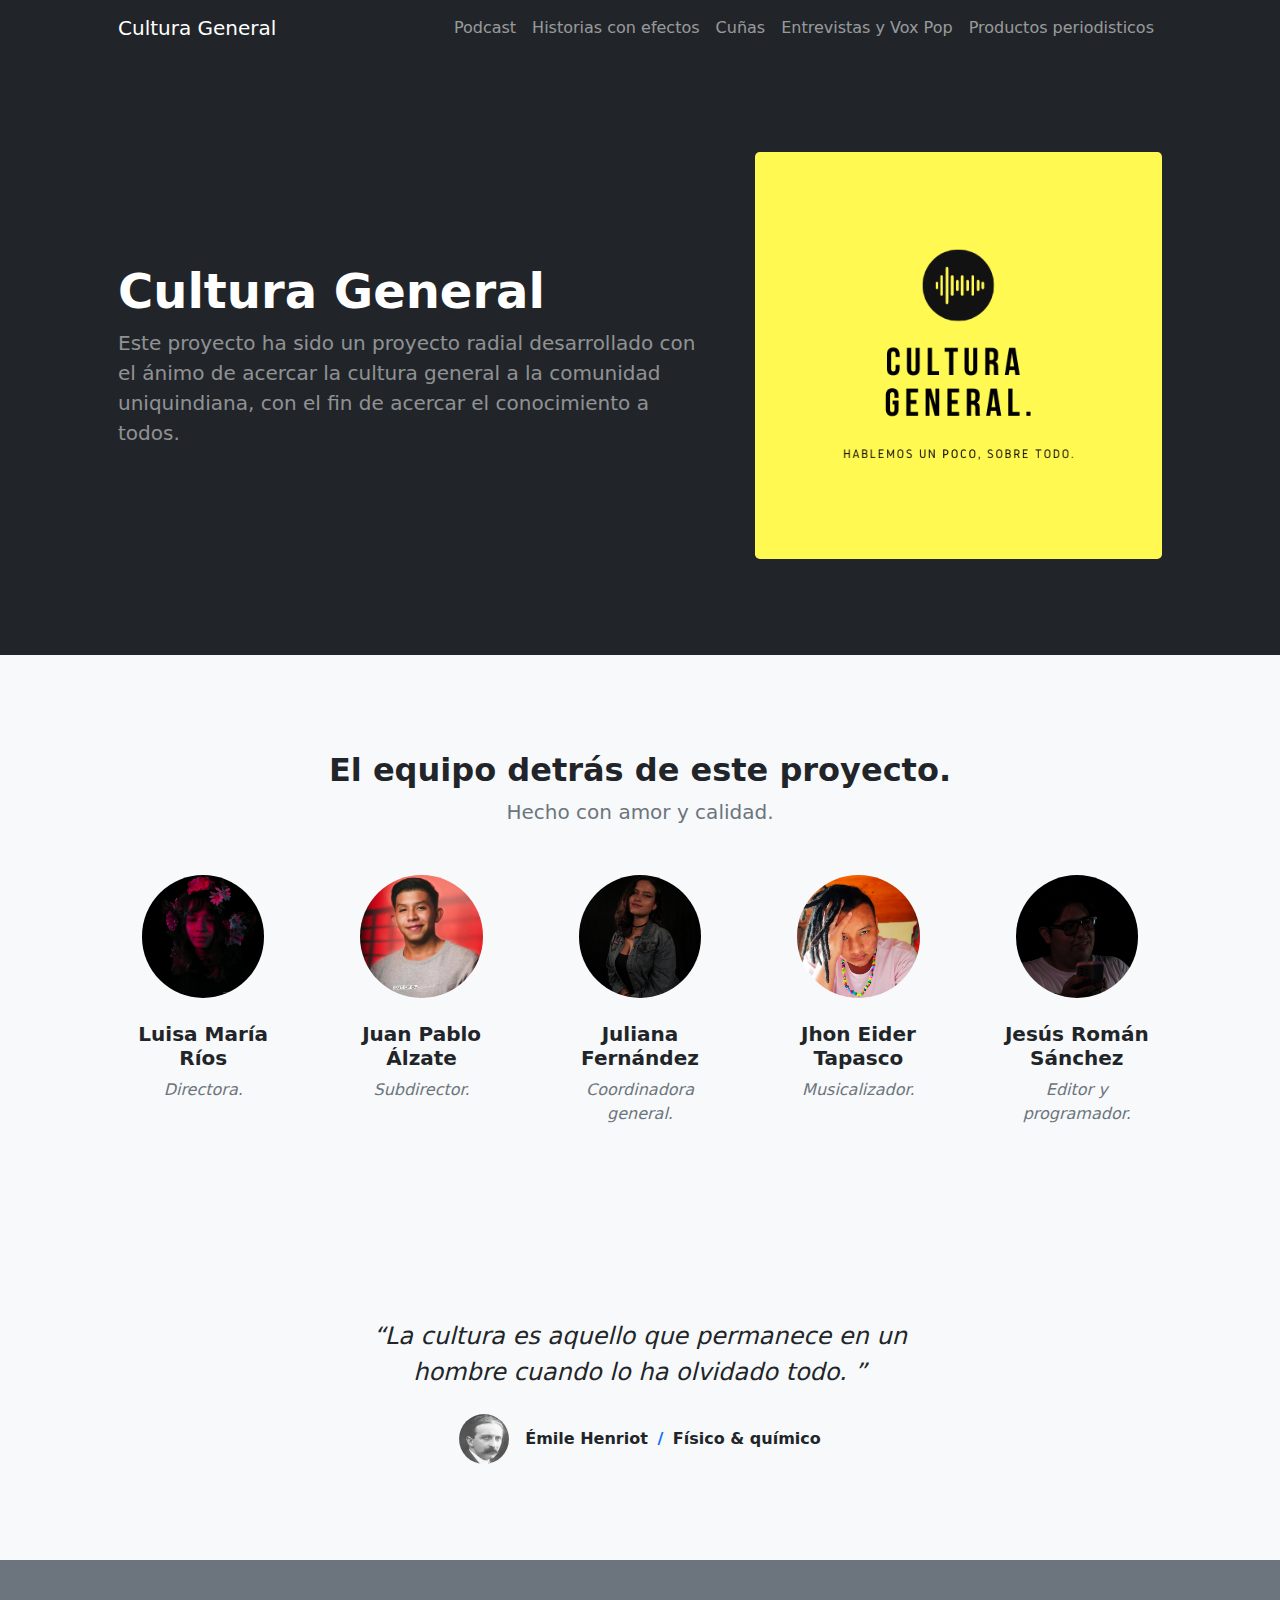
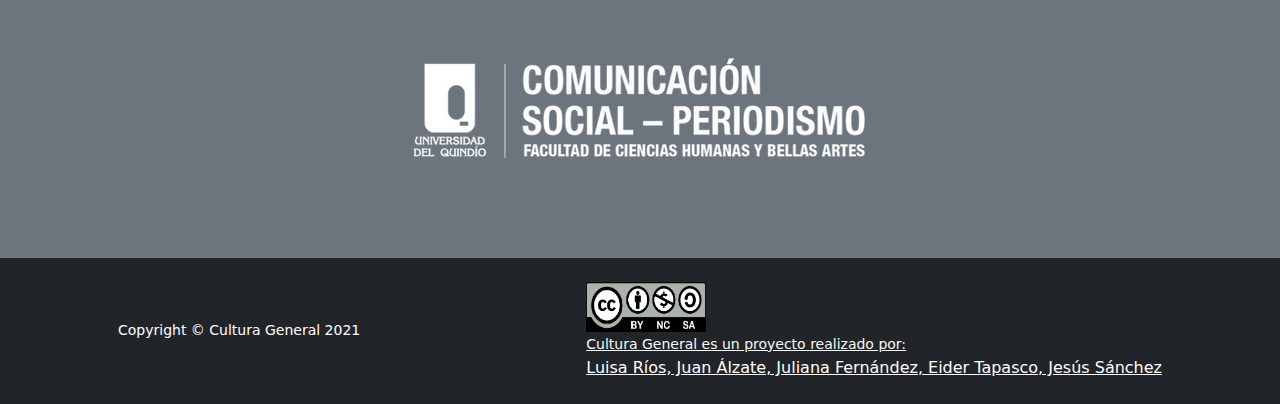
<file: index.html>
<!DOCTYPE html>
<html lang="en">
    <head>
        <meta charset="utf-8" />
        <meta name="viewport" content="width=device-width, initial-scale=1, shrink-to-fit=no" />
        <meta name="description" content="" />
        <meta name="author" content="" />
        <title>Cultura General</title>
        <link rel="icon" type="image/png" href="img/logo.png"/>
        <!-- Favicon-->
        <!-- Bootstrap icons-->
        <link href="https://cdn.jsdelivr.net/npm/bootstrap-icons@1.5.0/font/bootstrap-icons.css" rel="stylesheet" />
        <!-- Core theme CSS (includes Bootstrap)-->
        <link href="css/styles.css" rel="stylesheet" />
    </head>
    <body class="d-flex flex-column h-100">
        <main class="flex-shrink-0">
            <!-- Navigation-->
            <nav class="navbar navbar-expand-lg navbar-dark bg-dark">
                <div class="container px-5">
                    <a class="navbar-brand" href="index.html">Cultura General</a>
                    <button class="navbar-toggler" type="button" data-bs-toggle="collapse" data-bs-target="#navbarSupportedContent" aria-controls="navbarSupportedContent" aria-expanded="false" aria-label="Toggle navigation"><span class="navbar-toggler-icon"></span></button>
                    <div class="collapse navbar-collapse" id="navbarSupportedContent">
                        <ul class="navbar-nav ms-auto mb-2 mb-lg-0">
                            <li class="nav-item"><a class="nav-link" href="Podcast.html">Podcast</a></li>
                            <li class="nav-item"><a class="nav-link" href="HistoriaFX.html">Historias con efectos</a></li>
                            <li class="nav-item"><a class="nav-link" href="Cuñas.html">Cuñas</a></li>
                            <li class="nav-item"><a class="nav-link" href="Entrevistas.html">Entrevistas y Vox Pop</a></li>
                            <li class="nav-item"><a class="nav-link" href="Productos.html">Productos periodisticos</a></li>
                        </ul>
                    </div>
                </div>
            </nav>
            <!-- Header-->
            <header class="bg-dark py-5">
                <div class="container px-5">
                    <div class="row gx-5 align-items-center justify-content-center">
                        <div class="col-lg-8 col-xl-7 col-xxl-6">
                            <div class="my-5 text-center text-xl-start">
                                <h1 class="display-5 fw-bolder text-white mb-2">Cultura General</h1>
                                <p class="lead fw-normal text-white-50 mb-4">Este proyecto ha sido un proyecto radial desarrollado con el ánimo de acercar la cultura general a la comunidad uniquindiana, con el fin de acercar el conocimiento a todos.</p>
                            </div>
                        </div>
                        <div class="col-xl-5 col-xxl-6 d-none d-xl-block text-center"><img class="img-fluid rounded-3 my-5" src="img/logo.png" alt="..." /></div>
                    </div>
                </div>
            </header>

            <!-- Load font awesome icons -->
<link rel="stylesheet" href="https://cdnjs.cloudflare.com/ajax/libs/font-awesome/4.7.0/css/font-awesome.min.css">
      

            <!-- Features section-->
            <section class="py-5 bg-light">
                <div class="container px-5 my-5">
                    <div class="text-center">
                        <h2 class="fw-bolder">El equipo detrás de este proyecto.</h2>
                        <p class="lead fw-normal text-muted mb-5">Hecho con amor y calidad.</p>
                    </div>
                    <div class="row gx-5 row-cols-1 row-cols-sm-2 row-cols-xl-5 justify-content-center">
                        <div class="col mb-3 mb-xl-0">
                            <div class="text-center">
                                <img class="img-fluid rounded-circle mb-4 px-4" src="img/Luisa.jpg" alt="..." />
                                <h5 class="fw-bolder">Luisa María Ríos</h5>
                                <div class="fst-italic text-muted">Directora.</div>
                            </div>
                        </div>
                        <div class="col mb-4 mb-xl-0">
                            <div class="text-center">
                                <img class="img-fluid rounded-circle mb-4 px-4" src="img/Juan.jpeg" alt="..." />
                                <h5 class="fw-bolder">Juan Pablo Álzate</h5>
                                <div class="fst-italic text-muted">Subdirector.</div>
                            </div>
                        </div>
                        <div class="col mb-4 mb-xl-0">
                            <div class="text-center">
                                <img class="img-fluid rounded-circle mb-4 px-4" src="img/Juliana.JPG" alt="..." />
                                <h5 class="fw-bolder">Juliana Fernández</h5>
                                <div class="fst-italic text-muted">Coordinadora general.</div>
                            </div>
                        </div>
                        <div class="col mb-4 mb-xl-0">
                            <div class="text-center">
                                <img class="img-fluid rounded-circle mb-4 px-4" src="img/Tapasco.jpeg" alt="..." />
                                <h5 class="fw-bolder">Jhon Eider Tapasco</h5>
                                <div class="fst-italic text-muted">Musicalizador.</div>
                            </div>
                        </div>
                        <div class="col mb-4 mb-xl-0">
                            <div class="text-center">
                                <img class="img-fluid rounded-circle mb-4 px-4" src="img/Jesus.JPG" alt="..." />
                                <h5 class="fw-bolder">Jesús Román Sánchez</h5>
                                <div class="fst-italic text-muted">Editor y programador.</div>
                            </div>
                        </div>
                    </div>
                </div>
            </section>
            <!-- Testimonial section-->
            <div class="py-5 bg-light">
                <div class="container px-5 my-5">
                    <div class="row gx-5 justify-content-center">
                        <div class="col-lg-10 col-xl-7">
                            <div class="text-center">
                                <div class="fs-4 mb-4 fst-italic">“La cultura es aquello que permanece en un hombre cuando lo ha olvidado todo. ”</div>
                                <div class="d-flex align-items-center justify-content-center">
                                    <img class="rounded-circle me-3" src="img/emileh.jpg" alt="..." width="50" height="50" />
                                    <div class="fw-bold">
                                        Émile Henriot
                                        <span class="fw-bold text-primary mx-1">/</span>
                                        Físico & químico
                                    </div>
                                </div>
                            </div>
                        </div>
                    </div>
                </div>
            </div>
            <!-- Blog preview section-->
            <div class="py-5 bg-secondary">
                <div class="container px-5 my-5">
                    <div class="row gx-5 justify-content-center">
                        <div class="col-lg-10 col-xl-7">
                            <div class="text-center">
                                <div class="d-flex align-items-center justify-content-center">
                                    <img src="img/CSP.png" alt="..." />
                                </div>
                            </div>
                        </div>
                    </div>
                </div>
            </div>

        </main>
        <!-- Footer-->
        <footer class="bg-dark py-4 mt-auto">
            <div class="container px-5">
                <div class="row align-items-center justify-content-between flex-column flex-sm-row">
                    <div class="col-auto"><div class="small m-0 text-white">Copyright &copy; Cultura General 2021</div></div>
                    <div class="col-auto">
                      <img class="" src="img/licencia.png" alt="..." width="120" height="50"><br>
                      <a class="link-light small">Cultura General es un proyecto realizado por:</a><br>
                      <a class="bg-dark text-white">Luisa Ríos, Juan Álzate, Juliana Fernández, Eider Tapasco, Jesús Sánchez</a>
                    </div>
                </div>
            </div>
        </footer>
        <!-- Bootstrap core JS-->
        <script src="https://cdn.jsdelivr.net/npm/bootstrap@5.1.3/dist/js/bootstrap.bundle.min.js"></script>
        <!-- Core theme JS-->
        <script src="js/scripts.js"></script>
    </body>
</html>
</file>
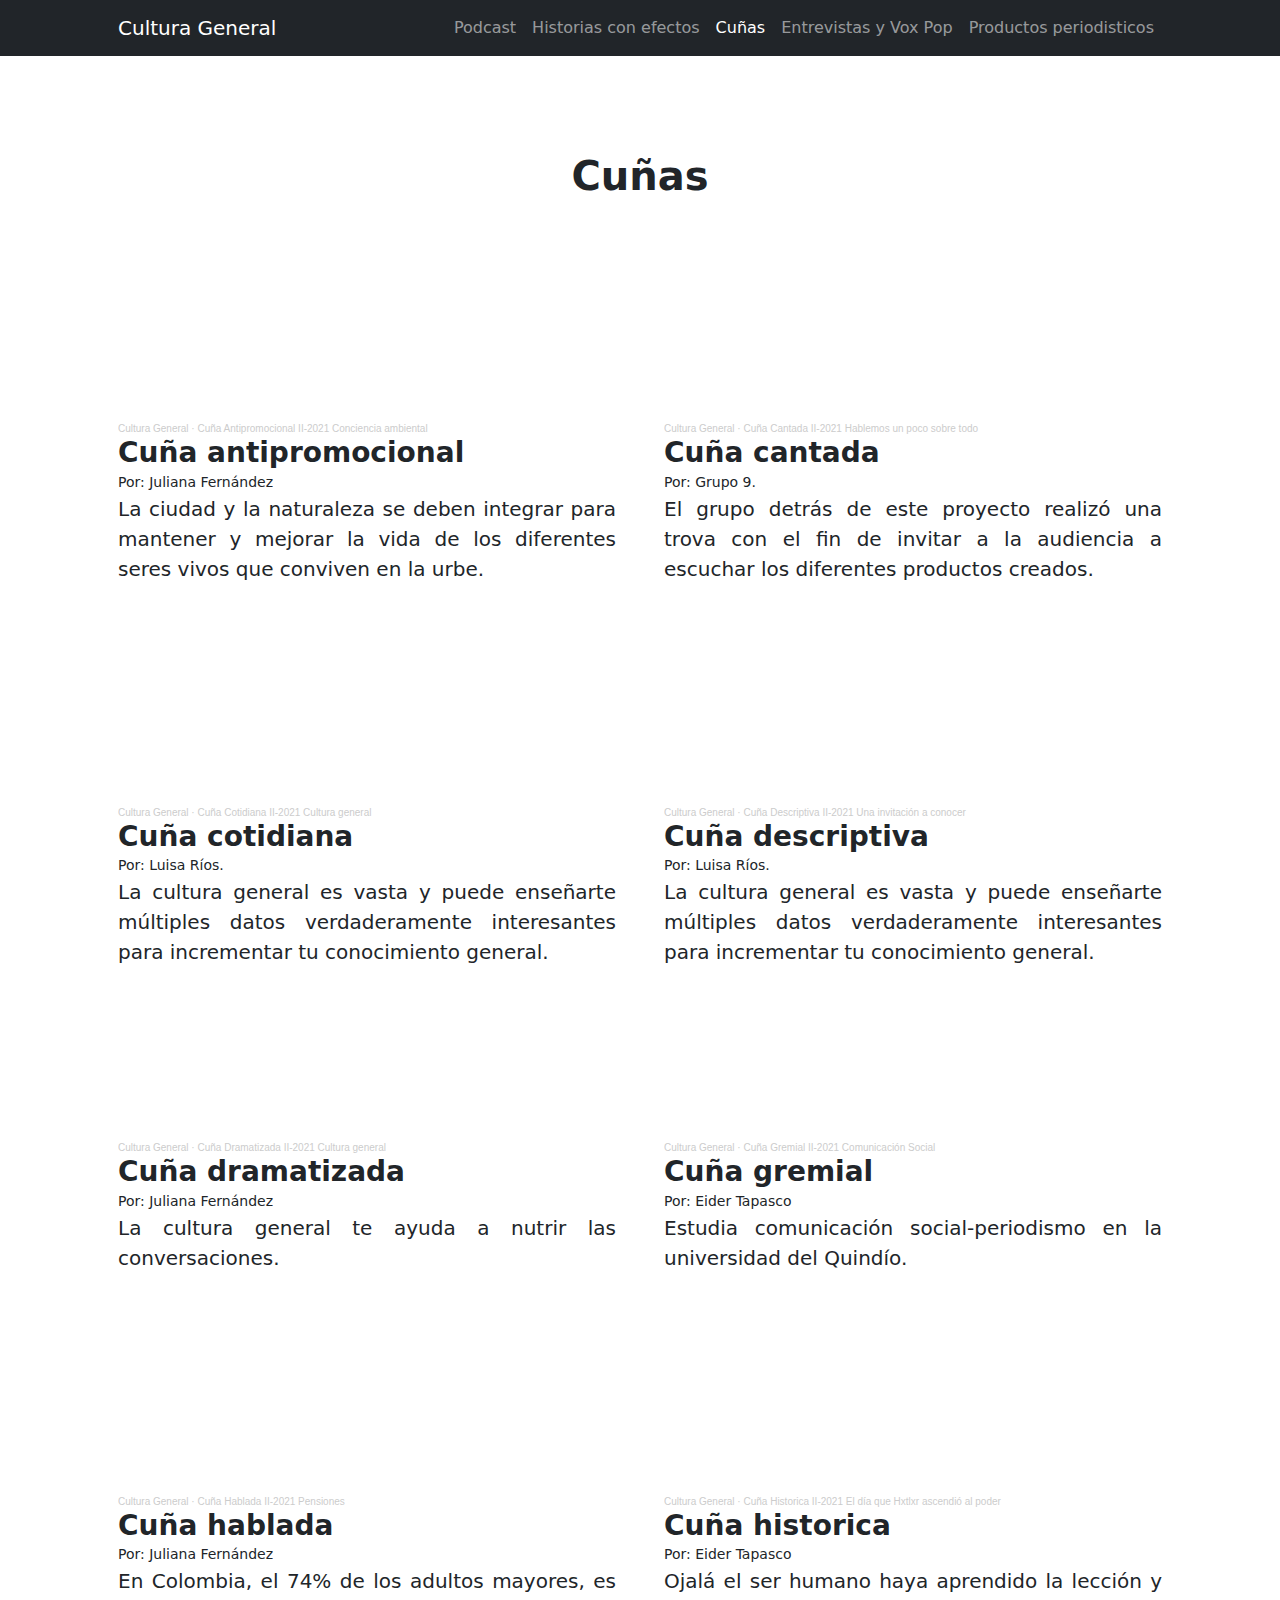
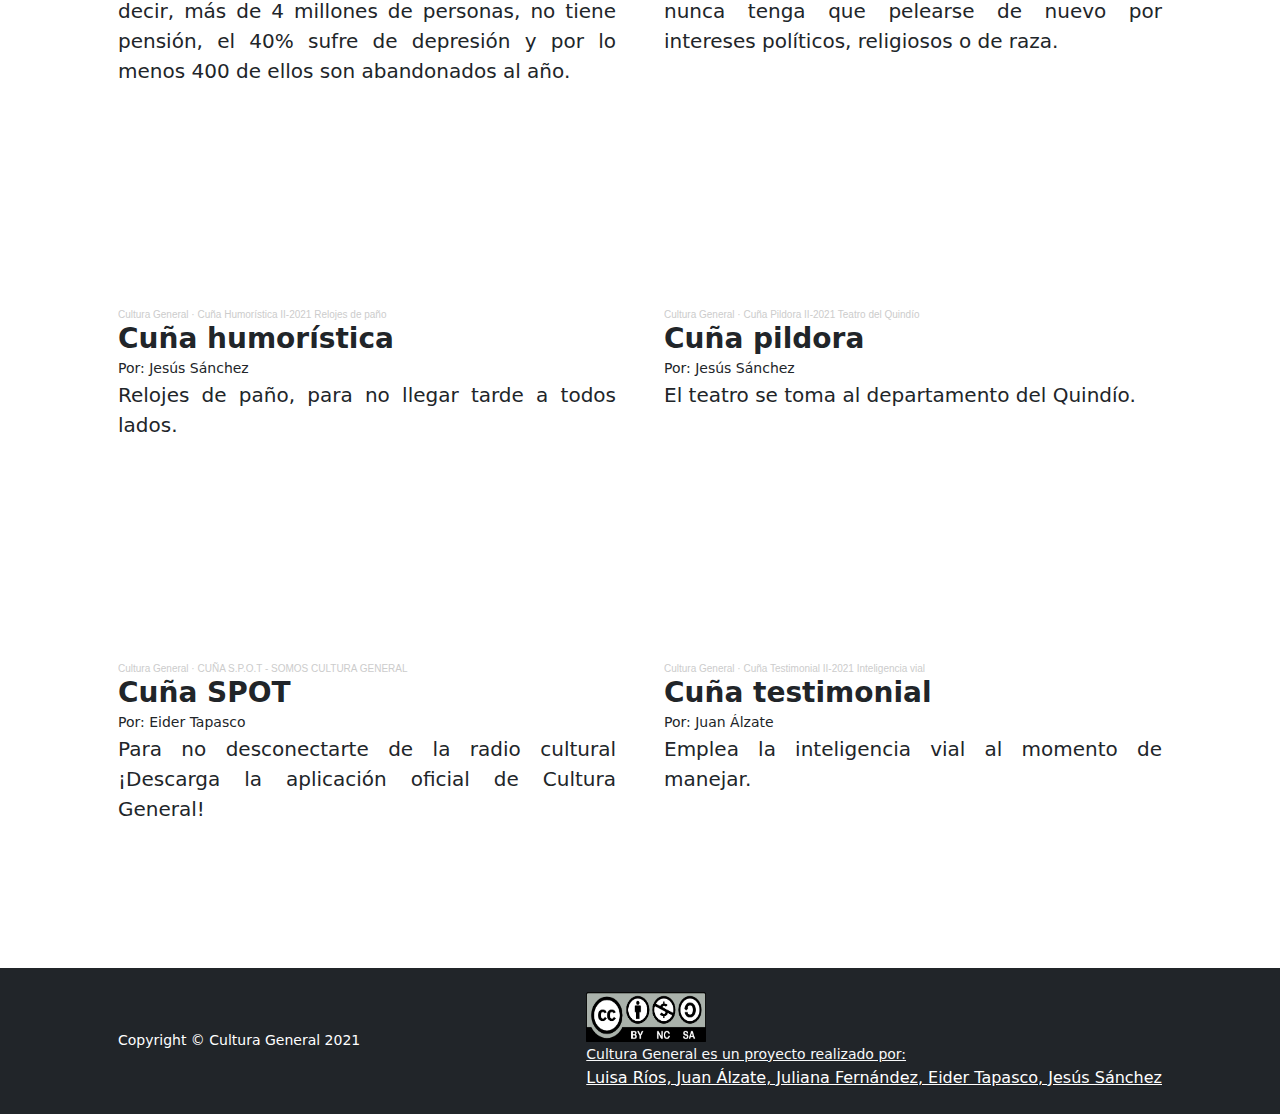
<file: Cuñas.html>
<!DOCTYPE html>
<html lang="en">
    <head>
        <meta charset="utf-8" />
        <meta name="viewport" content="width=device-width, initial-scale=1, shrink-to-fit=no" />
        <meta name="description" content="" />
        <meta name="author" content="" />
        <title>Cuñas: Cultura General</title>
        <link rel="icon" type="image/png" href="img/logo.png"/>
        <!-- Bootstrap icons-->
        <link href="https://cdn.jsdelivr.net/npm/bootstrap-icons@1.5.0/font/bootstrap-icons.css" rel="stylesheet" />
        <!-- Core theme CSS (includes Bootstrap)-->
        <link href="css/styles.css" rel="stylesheet" />
    </head>
    <body class="d-flex flex-column">
        <main class="flex-shrink-0">
            <!-- Navigation-->
            <nav class="navbar navbar-expand-lg navbar-dark bg-dark">
                <div class="container px-5">
                    <a class="navbar-brand" href="index.html">Cultura General</a>
                    <button class="navbar-toggler" type="button" data-bs-toggle="collapse" data-bs-target="#navbarSupportedContent" aria-controls="navbarSupportedContent" aria-expanded="false" aria-label="Toggle navigation"><span class="navbar-toggler-icon"></span></button>
                    <div class="collapse navbar-collapse" id="navbarSupportedContent">
                        <ul class="navbar-nav ms-auto mb-2 mb-lg-0">
                            <li class="nav-item"><a class="nav-link" href="Podcast.html">Podcast</a></li>
                            <li class="nav-item"><a class="nav-link" href="HistoriaFX.html">Historias con efectos</a></li>
                            <li class="nav-item"><a class="nav-link active" href="Cuñas.html">Cuñas</a></li>
                            <li class="nav-item"><a class="nav-link" href="Entrevistas.html">Entrevistas y Vox Pop</a></li>
                            <li class="nav-item"><a class="nav-link" href="Productos.html">Productos periodisticos</a></li>
                        </ul>
                    </div>
                </div>
            </nav>
            <!-- Pricing section-->
            <section class="py-5">
                <div class="container px-5 my-5">
                    <div class="text-center mb-5">
                        <h1 class="fw-bolder">Cuñas</h1>
                    </div>
                    <div class="row gx-5">
                        <div class="col-lg-6">
                            <div class="position-relative mb-5">
                                <iframe width="100%" height="166" scrolling="no" frameborder="no" allow="autoplay" src="https://w.soundcloud.com/player/?url=https%3A//api.soundcloud.com/tracks/1176670123&color=%23ff5500&auto_play=false&hide_related=false&show_comments=true&show_user=true&show_reposts=false&show_teaser=true"></iframe><div style="font-size: 10px; color: #cccccc;line-break: anywhere;word-break: normal;overflow: hidden;white-space: nowrap;text-overflow: ellipsis; font-family: Interstate,Lucida Grande,Lucida Sans Unicode,Lucida Sans,Garuda,Verdana,Tahoma,sans-serif;font-weight: 100;"><a href="https://soundcloud.com/user-937987554" title="Cultura General" target="_blank" style="color: #cccccc; text-decoration: none;">Cultura General</a> · <a href="https://soundcloud.com/user-937987554/cuna-antipromocional-ii-2021-conciencia-ambiental" title="Cuña Antipromocional II-2021 Conciencia ambiental" target="_blank" style="color: #cccccc; text-decoration: none;">Cuña Antipromocional II-2021 Conciencia ambiental</a></div>
                                <a class="h3 fw-bolder text-decoration-none link-dark stretched-link">Cuña antipromocional</a><br>
                                <small>Por: Juliana Fernández</small><br>
                                <p class="lead fw-normal mb-0" align="justify">La ciudad y la naturaleza se deben integrar para mantener y mejorar la vida de los diferentes seres vivos que conviven en la urbe.</p>

                            </div>
                        </div>
                        <div class="col-lg-6">
                            <div class="position-relative mb-5">
                              <iframe width="100%" height="166" scrolling="no" frameborder="no" allow="autoplay" src="https://w.soundcloud.com/player/?url=https%3A//api.soundcloud.com/tracks/1170992173&color=%23ff5500&auto_play=false&hide_related=false&show_comments=true&show_user=true&show_reposts=false&show_teaser=true"></iframe><div style="font-size: 10px; color: #cccccc;line-break: anywhere;word-break: normal;overflow: hidden;white-space: nowrap;text-overflow: ellipsis; font-family: Interstate,Lucida Grande,Lucida Sans Unicode,Lucida Sans,Garuda,Verdana,Tahoma,sans-serif;font-weight: 100;"><a href="https://soundcloud.com/user-937987554" title="Cultura General" target="_blank" style="color: #cccccc; text-decoration: none;">Cultura General</a> · <a href="https://soundcloud.com/user-937987554/cuna-cantada-ii-2021-hablemos-un-poco-sobre-todo" title="Cuña Cantada II-2021 Hablemos un poco sobre todo" target="_blank" style="color: #cccccc; text-decoration: none;">Cuña Cantada II-2021 Hablemos un poco sobre todo</a></div>
                                <a class="h3 fw-bolder text-decoration-none link-dark stretched-link">Cuña cantada</a><br>
                                <small>Por: Grupo 9.</small><br>
                                <p class="lead fw-normal mb-0" align="justify">El grupo detrás de este proyecto realizó una trova con el fin de invitar a la audiencia a escuchar los diferentes productos creados.</p>

                            </div>
                        </div>
                        <div class="col-lg-6">
                            <div class="position-relative mb-5 mb-lg-0">
                              <iframe width="100%" height="166" scrolling="no" frameborder="no" allow="autoplay" src="https://w.soundcloud.com/player/?url=https%3A//api.soundcloud.com/tracks/1170996214&color=%23ff5500&auto_play=false&hide_related=false&show_comments=true&show_user=true&show_reposts=false&show_teaser=true"></iframe><div style="font-size: 10px; color: #cccccc;line-break: anywhere;word-break: normal;overflow: hidden;white-space: nowrap;text-overflow: ellipsis; font-family: Interstate,Lucida Grande,Lucida Sans Unicode,Lucida Sans,Garuda,Verdana,Tahoma,sans-serif;font-weight: 100;"><a href="https://soundcloud.com/user-937987554" title="Cultura General" target="_blank" style="color: #cccccc; text-decoration: none;">Cultura General</a> · <a href="https://soundcloud.com/user-937987554/cuna-cotidiana-ii-2021-cultura-general" title="Cuña Cotidiana II-2021 Cultura general" target="_blank" style="color: #cccccc; text-decoration: none;">Cuña Cotidiana II-2021 Cultura general</a></div>
                                <a class="h3 fw-bolder text-decoration-none link-dark stretched-link">Cuña cotidiana</a><br>
                                <small>Por: Luisa Ríos.</small><br>
                                <p class="lead fw-normal mb-0" align="justify">La cultura general es vasta y puede enseñarte múltiples datos verdaderamente interesantes para incrementar tu conocimiento general.</p>

                            </div>
                        </div>
                        <div class="col-lg-6">
                            <div class="position-relative">
                              <iframe width="100%" height="166" scrolling="no" frameborder="no" allow="autoplay" src="https://w.soundcloud.com/player/?url=https%3A//api.soundcloud.com/tracks/1177892953&color=%23ff5500&auto_play=false&hide_related=false&show_comments=true&show_user=true&show_reposts=false&show_teaser=true"></iframe><div style="font-size: 10px; color: #cccccc;line-break: anywhere;word-break: normal;overflow: hidden;white-space: nowrap;text-overflow: ellipsis; font-family: Interstate,Lucida Grande,Lucida Sans Unicode,Lucida Sans,Garuda,Verdana,Tahoma,sans-serif;font-weight: 100;"><a href="https://soundcloud.com/user-937987554" title="Cultura General" target="_blank" style="color: #cccccc; text-decoration: none;">Cultura General</a> · <a href="https://soundcloud.com/user-937987554/cuna-descriptiva-ii-2021-una-invitacion-a-conocer" title="Cuña Descriptiva II-2021 Una invitación a conocer" target="_blank" style="color: #cccccc; text-decoration: none;">Cuña Descriptiva II-2021 Una invitación a conocer</a></div>
                                <a class="h3 fw-bolder text-decoration-none link-dark stretched-link">Cuña descriptiva</a><br>
                                <small>Por: Luisa Ríos.</small><br>
                                <p class="lead fw-normal mb-0" align="justify">La cultura general es vasta y puede enseñarte múltiples datos verdaderamente interesantes para incrementar tu conocimiento general.</p>

                            </div>
                        </div>
                        <div class="col-lg-6">
                            <div class="position-relative mb-5">
                                <iframe width="100%" height="166" scrolling="no" frameborder="no" allow="autoplay" src="https://w.soundcloud.com/player/?url=https%3A//api.soundcloud.com/tracks/1170998677&color=%23ff5500&auto_play=false&hide_related=false&show_comments=true&show_user=true&show_reposts=false&show_teaser=true"></iframe><div style="font-size: 10px; color: #cccccc;line-break: anywhere;word-break: normal;overflow: hidden;white-space: nowrap;text-overflow: ellipsis; font-family: Interstate,Lucida Grande,Lucida Sans Unicode,Lucida Sans,Garuda,Verdana,Tahoma,sans-serif;font-weight: 100;"><a href="https://soundcloud.com/user-937987554" title="Cultura General" target="_blank" style="color: #cccccc; text-decoration: none;">Cultura General</a> · <a href="https://soundcloud.com/user-937987554/cuna-dramatizada-ii-2021-cultura-general" title="Cuña Dramatizada II-2021 Cultura general" target="_blank" style="color: #cccccc; text-decoration: none;">Cuña Dramatizada II-2021 Cultura general</a></div>
                                <a class="h3 fw-bolder text-decoration-none link-dark stretched-link">Cuña dramatizada</a><br>
                                <small>Por: Juliana Fernández</small><br>
                                <p class="lead fw-normal mb-0" align="justify">La cultura general te ayuda a nutrir las conversaciones.</p>

                            </div></div>
                            <div class="col-lg-6">
                                <div class="position-relative mb-5">
                                    <iframe width="100%" height="166" scrolling="no" frameborder="no" allow="autoplay" src="https://w.soundcloud.com/player/?url=https%3A//api.soundcloud.com/tracks/1176670642&color=%23ff5500&auto_play=false&hide_related=false&show_comments=true&show_user=true&show_reposts=false&show_teaser=true"></iframe><div style="font-size: 10px; color: #cccccc;line-break: anywhere;word-break: normal;overflow: hidden;white-space: nowrap;text-overflow: ellipsis; font-family: Interstate,Lucida Grande,Lucida Sans Unicode,Lucida Sans,Garuda,Verdana,Tahoma,sans-serif;font-weight: 100;"><a href="https://soundcloud.com/user-937987554" title="Cultura General" target="_blank" style="color: #cccccc; text-decoration: none;">Cultura General</a> · <a href="https://soundcloud.com/user-937987554/cuna-gremial-ii-2021-comunicacion-social" title="Cuña Gremial II-2021 Comunicación Social" target="_blank" style="color: #cccccc; text-decoration: none;">Cuña Gremial II-2021 Comunicación Social</a></div>
                                    <a class="h3 fw-bolder text-decoration-none link-dark stretched-link">Cuña gremial</a><br>
                                    <small>Por: Eider Tapasco</small><br>
                                    <p class="lead fw-normal mb-0" align="justify">Estudia comunicación social-periodismo en la universidad del Quindío.</p>

                                </div></div>
                                <div class="col-lg-6">
                                    <div class="position-relative mb-5">
                                        <iframe width="100%" height="166" scrolling="no" frameborder="no" allow="autoplay" src="https://w.soundcloud.com/player/?url=https%3A//api.soundcloud.com/tracks/1177899049&color=%23ff5500&auto_play=false&hide_related=false&show_comments=true&show_user=true&show_reposts=false&show_teaser=true"></iframe><div style="font-size: 10px; color: #cccccc;line-break: anywhere;word-break: normal;overflow: hidden;white-space: nowrap;text-overflow: ellipsis; font-family: Interstate,Lucida Grande,Lucida Sans Unicode,Lucida Sans,Garuda,Verdana,Tahoma,sans-serif;font-weight: 100;"><a href="https://soundcloud.com/user-937987554" title="Cultura General" target="_blank" style="color: #cccccc; text-decoration: none;">Cultura General</a> · <a href="https://soundcloud.com/user-937987554/cuna-hablada-ii-2021-una-invitacion-a-conocer" title="Cuña Hablada II-2021 Pensiones" target="_blank" style="color: #cccccc; text-decoration: none;">Cuña Hablada II-2021 Pensiones</a></div>
                                        <a class="h3 fw-bolder text-decoration-none link-dark stretched-link">Cuña hablada</a><br>
                                        <small>Por: Juliana Fernández</small><br>
                                        <p class="lead fw-normal mb-0" align="justify">En Colombia, el 74% de los adultos mayores, es decir, más de 4 millones de personas, no tiene pensión, el 40% sufre de depresión y por lo menos 400 de ellos son abandonados al año.</p>

                                    </div></div>
                                    <div class="col-lg-6">
                                        <div class="position-relative mb-5">
                                            <iframe width="100%" height="166" scrolling="no" frameborder="no" allow="autoplay" src="https://w.soundcloud.com/player/?url=https%3A//api.soundcloud.com/tracks/1170999055&color=%23ff5500&auto_play=false&hide_related=false&show_comments=true&show_user=true&show_reposts=false&show_teaser=true"></iframe><div style="font-size: 10px; color: #cccccc;line-break: anywhere;word-break: normal;overflow: hidden;white-space: nowrap;text-overflow: ellipsis; font-family: Interstate,Lucida Grande,Lucida Sans Unicode,Lucida Sans,Garuda,Verdana,Tahoma,sans-serif;font-weight: 100;"><a href="https://soundcloud.com/user-937987554" title="Cultura General" target="_blank" style="color: #cccccc; text-decoration: none;">Cultura General</a> · <a href="https://soundcloud.com/user-937987554/cuna-historica-ii-2021-el-dia-que-hxtlxr-ascendio-al-poder" title="Cuña Historica II-2021 El día que Hxtlxr ascendió al poder" target="_blank" style="color: #cccccc; text-decoration: none;">Cuña Historica II-2021 El día que Hxtlxr ascendió al poder</a></div>
                                            <a class="h3 fw-bolder text-decoration-none link-dark stretched-link">Cuña historica</a><br>
                                            <small>Por: Eider Tapasco</small><br>
                                            <p class="lead fw-normal mb-0" align="justify">Ojalá el ser humano haya aprendido la lección y nunca tenga que pelearse de nuevo por intereses políticos, religiosos o de raza.</p>

                                        </div>
                    </div>
                    <div class="col-lg-6">
                        <div class="position-relative mb-5">
                            <iframe width="100%" height="166" scrolling="no" frameborder="no" allow="autoplay" src="https://w.soundcloud.com/player/?url=https%3A//api.soundcloud.com/tracks/1176671368&color=%23ff5500&auto_play=false&hide_related=false&show_comments=true&show_user=true&show_reposts=false&show_teaser=true"></iframe><div style="font-size: 10px; color: #cccccc;line-break: anywhere;word-break: normal;overflow: hidden;white-space: nowrap;text-overflow: ellipsis; font-family: Interstate,Lucida Grande,Lucida Sans Unicode,Lucida Sans,Garuda,Verdana,Tahoma,sans-serif;font-weight: 100;"><a href="https://soundcloud.com/user-937987554" title="Cultura General" target="_blank" style="color: #cccccc; text-decoration: none;">Cultura General</a> · <a href="https://soundcloud.com/user-937987554/cuna-humoristica-ii-2021-relojes-de-pano" title="Cuña Humorística II-2021 Relojes de paño" target="_blank" style="color: #cccccc; text-decoration: none;">Cuña Humorística II-2021 Relojes de paño</a></div>
                            <a class="h3 fw-bolder text-decoration-none link-dark stretched-link">Cuña humorística</a><br>
                            <small>Por: Jesús Sánchez</small><br>
                            <p class="lead fw-normal mb-0" align="justify">Relojes de paño, para no llegar tarde a todos lados.</p>
                        </div></div>

                        <div class="col-lg-6">
                            <div class="position-relative mb-5">
                                <iframe width="100%" height="166" scrolling="no" frameborder="no" allow="autoplay" src="https://w.soundcloud.com/player/?url=https%3A//api.soundcloud.com/tracks/1170999490&color=%23ff5500&auto_play=false&hide_related=false&show_comments=true&show_user=true&show_reposts=false&show_teaser=true"></iframe><div style="font-size: 10px; color: #cccccc;line-break: anywhere;word-break: normal;overflow: hidden;white-space: nowrap;text-overflow: ellipsis; font-family: Interstate,Lucida Grande,Lucida Sans Unicode,Lucida Sans,Garuda,Verdana,Tahoma,sans-serif;font-weight: 100;"><a href="https://soundcloud.com/user-937987554" title="Cultura General" target="_blank" style="color: #cccccc; text-decoration: none;">Cultura General</a> · <a href="https://soundcloud.com/user-937987554/cuna-pildora-ii-2021-teatro-del-quindio" title="Cuña Pildora II-2021 Teatro del Quindío" target="_blank" style="color: #cccccc; text-decoration: none;">Cuña Pildora II-2021 Teatro del Quindío</a></div>
                                <a class="h3 fw-bolder text-decoration-none link-dark stretched-link">Cuña pildora</a><br>
                                <small>Por: Jesús Sánchez</small><br>
                                <p class="lead fw-normal mb-0" align="justify">El teatro se toma al departamento del Quindío.</p>
                            </div></div>

                            <div class="col-lg-6">
                                <div class="position-relative mb-5">
                                    <iframe width="100%" height="166" scrolling="no" frameborder="no" allow="autoplay" src="https://w.soundcloud.com/player/?url=https%3A//api.soundcloud.com/tracks/1177591672&color=%23ff5500&auto_play=false&hide_related=false&show_comments=true&show_user=true&show_reposts=false&show_teaser=true"></iframe><div style="font-size: 10px; color: #cccccc;line-break: anywhere;word-break: normal;overflow: hidden;white-space: nowrap;text-overflow: ellipsis; font-family: Interstate,Lucida Grande,Lucida Sans Unicode,Lucida Sans,Garuda,Verdana,Tahoma,sans-serif;font-weight: 100;"><a href="https://soundcloud.com/user-937987554" title="Cultura General" target="_blank" style="color: #cccccc; text-decoration: none;">Cultura General</a> · <a href="https://soundcloud.com/user-937987554/cuna-spot-somos-cultura-general" title="CUÑA S.P.O.T - SOMOS CULTURA GENERAL" target="_blank" style="color: #cccccc; text-decoration: none;">CUÑA S.P.O.T - SOMOS CULTURA GENERAL</a></div>
                                    <a class="h3 fw-bolder text-decoration-none link-dark stretched-link">Cuña SPOT</a><br>
                                    <small>Por: Eider Tapasco</small><br>
                                    <p class="lead fw-normal mb-0" align="justify">Para no desconectarte de la radio cultural ¡Descarga la aplicación oficial de Cultura General!</p>
                                </div></div>

                                <div class="col-lg-6">
                                    <div class="position-relative mb-5">
                                        <iframe width="100%" height="166" scrolling="no" frameborder="no" allow="autoplay" src="https://w.soundcloud.com/player/?url=https%3A//api.soundcloud.com/tracks/1170999832&color=%23ff5500&auto_play=false&hide_related=false&show_comments=true&show_user=true&show_reposts=false&show_teaser=true"></iframe><div style="font-size: 10px; color: #cccccc;line-break: anywhere;word-break: normal;overflow: hidden;white-space: nowrap;text-overflow: ellipsis; font-family: Interstate,Lucida Grande,Lucida Sans Unicode,Lucida Sans,Garuda,Verdana,Tahoma,sans-serif;font-weight: 100;"><a href="https://soundcloud.com/user-937987554" title="Cultura General" target="_blank" style="color: #cccccc; text-decoration: none;">Cultura General</a> · <a href="https://soundcloud.com/user-937987554/cuna-testimonial-ii-2021-inteligencia-vial" title="Cuña Testimonial II-2021 Inteligencia vial" target="_blank" style="color: #cccccc; text-decoration: none;">Cuña Testimonial II-2021 Inteligencia vial</a></div>
                                        <a class="h3 fw-bolder text-decoration-none link-dark stretched-link">Cuña testimonial</a><br>
                                        <small>Por: Juan Álzate</small><br>
                                        <p class="lead fw-normal mb-0" align="justify">Emplea la inteligencia vial al momento de manejar.</p>
                                    </div></div>
                  </div>
            </section>
        </main>
        <!-- Footer-->
        <footer class="bg-dark py-4 mt-auto">
            <div class="container px-5">
                <div class="row align-items-center justify-content-between flex-column flex-sm-row">
                    <div class="col-auto"><div class="small m-0 text-white">Copyright &copy; Cultura General 2021</div></div>
                    <div class="col-auto">
                      <img class="" src="img/licencia.png" alt="..." width="120" height="50"><br>
                      <a class="link-light small">Cultura General es un proyecto realizado por:</a><br>
                      <a class="bg-dark text-white">Luisa Ríos, Juan Álzate, Juliana Fernández, Eider Tapasco, Jesús Sánchez</a>
                    </div>
                </div>
            </div>
        </footer>
        <!-- Bootstrap core JS-->
        <script src="https://cdn.jsdelivr.net/npm/bootstrap@5.1.3/dist/js/bootstrap.bundle.min.js"></script>
        <!-- Core theme JS-->
        <script src="js/scripts.js"></script>
    </body>
</html>
</file>
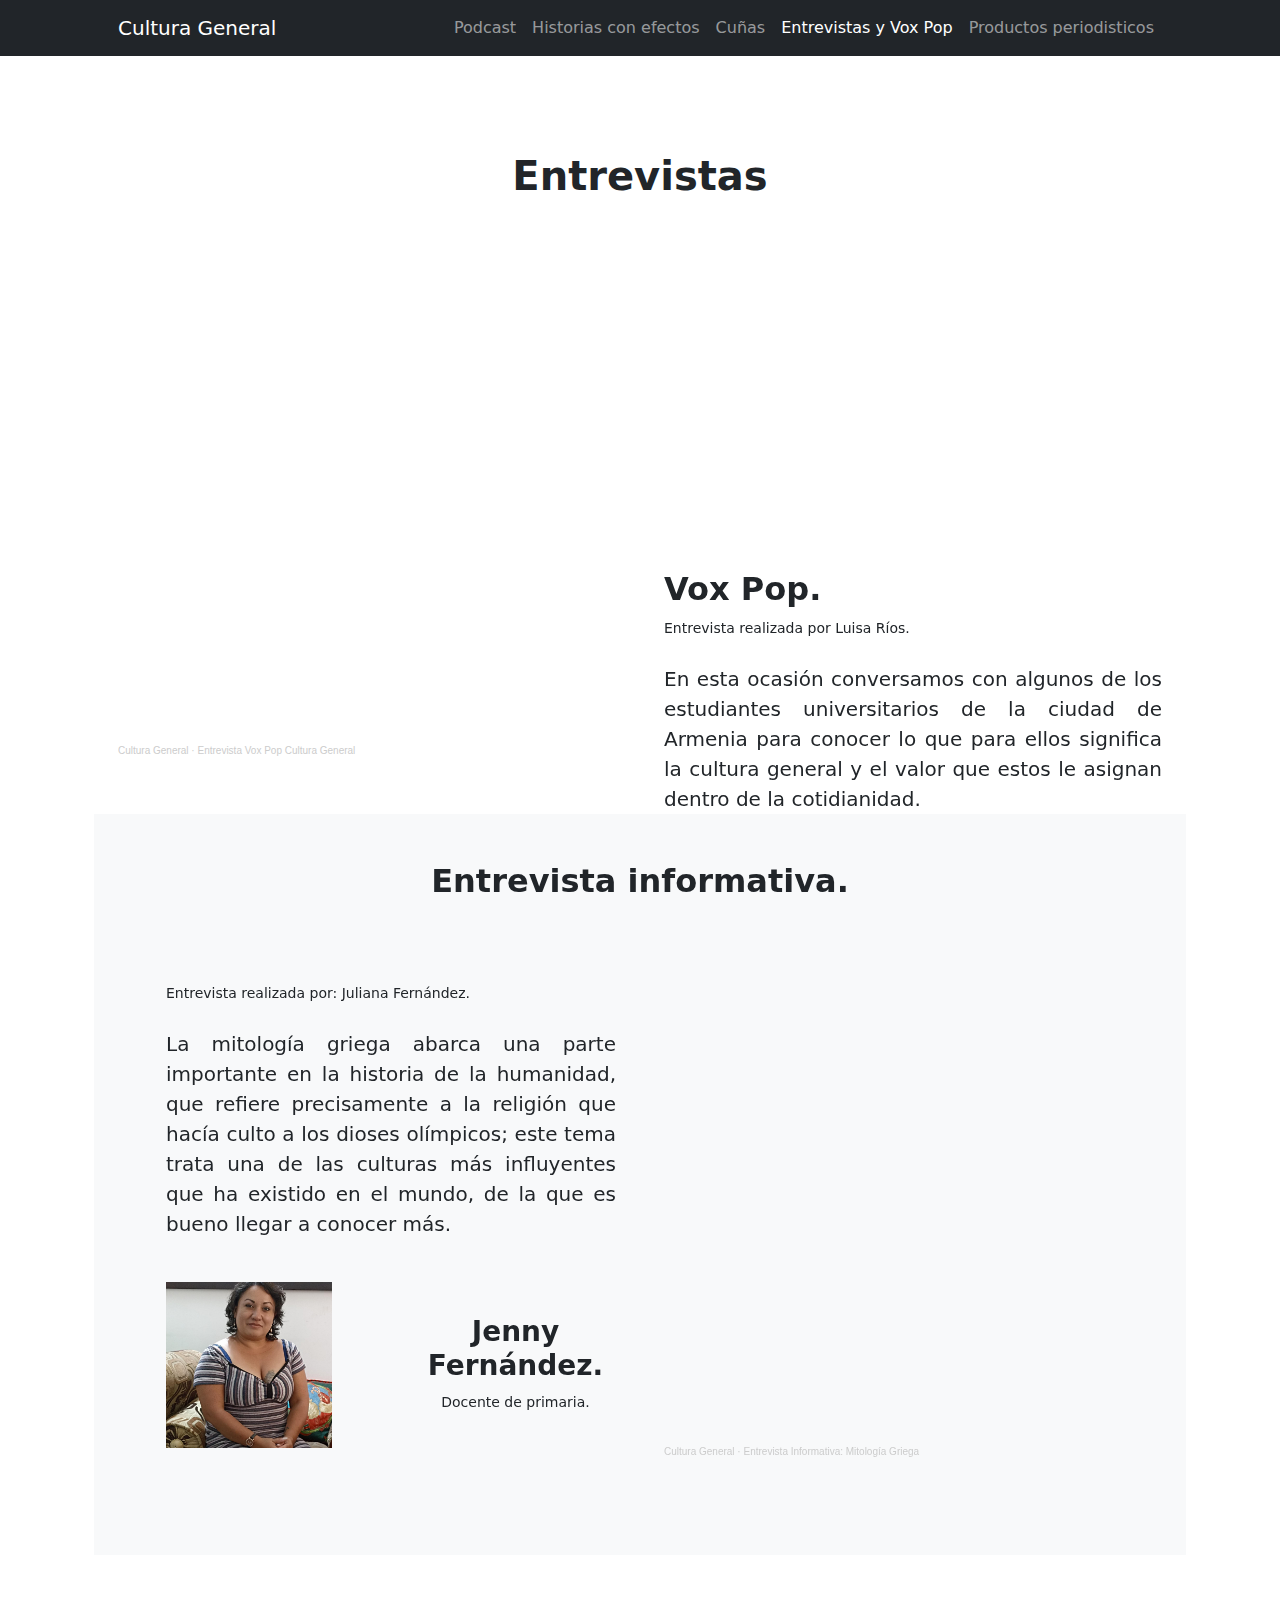
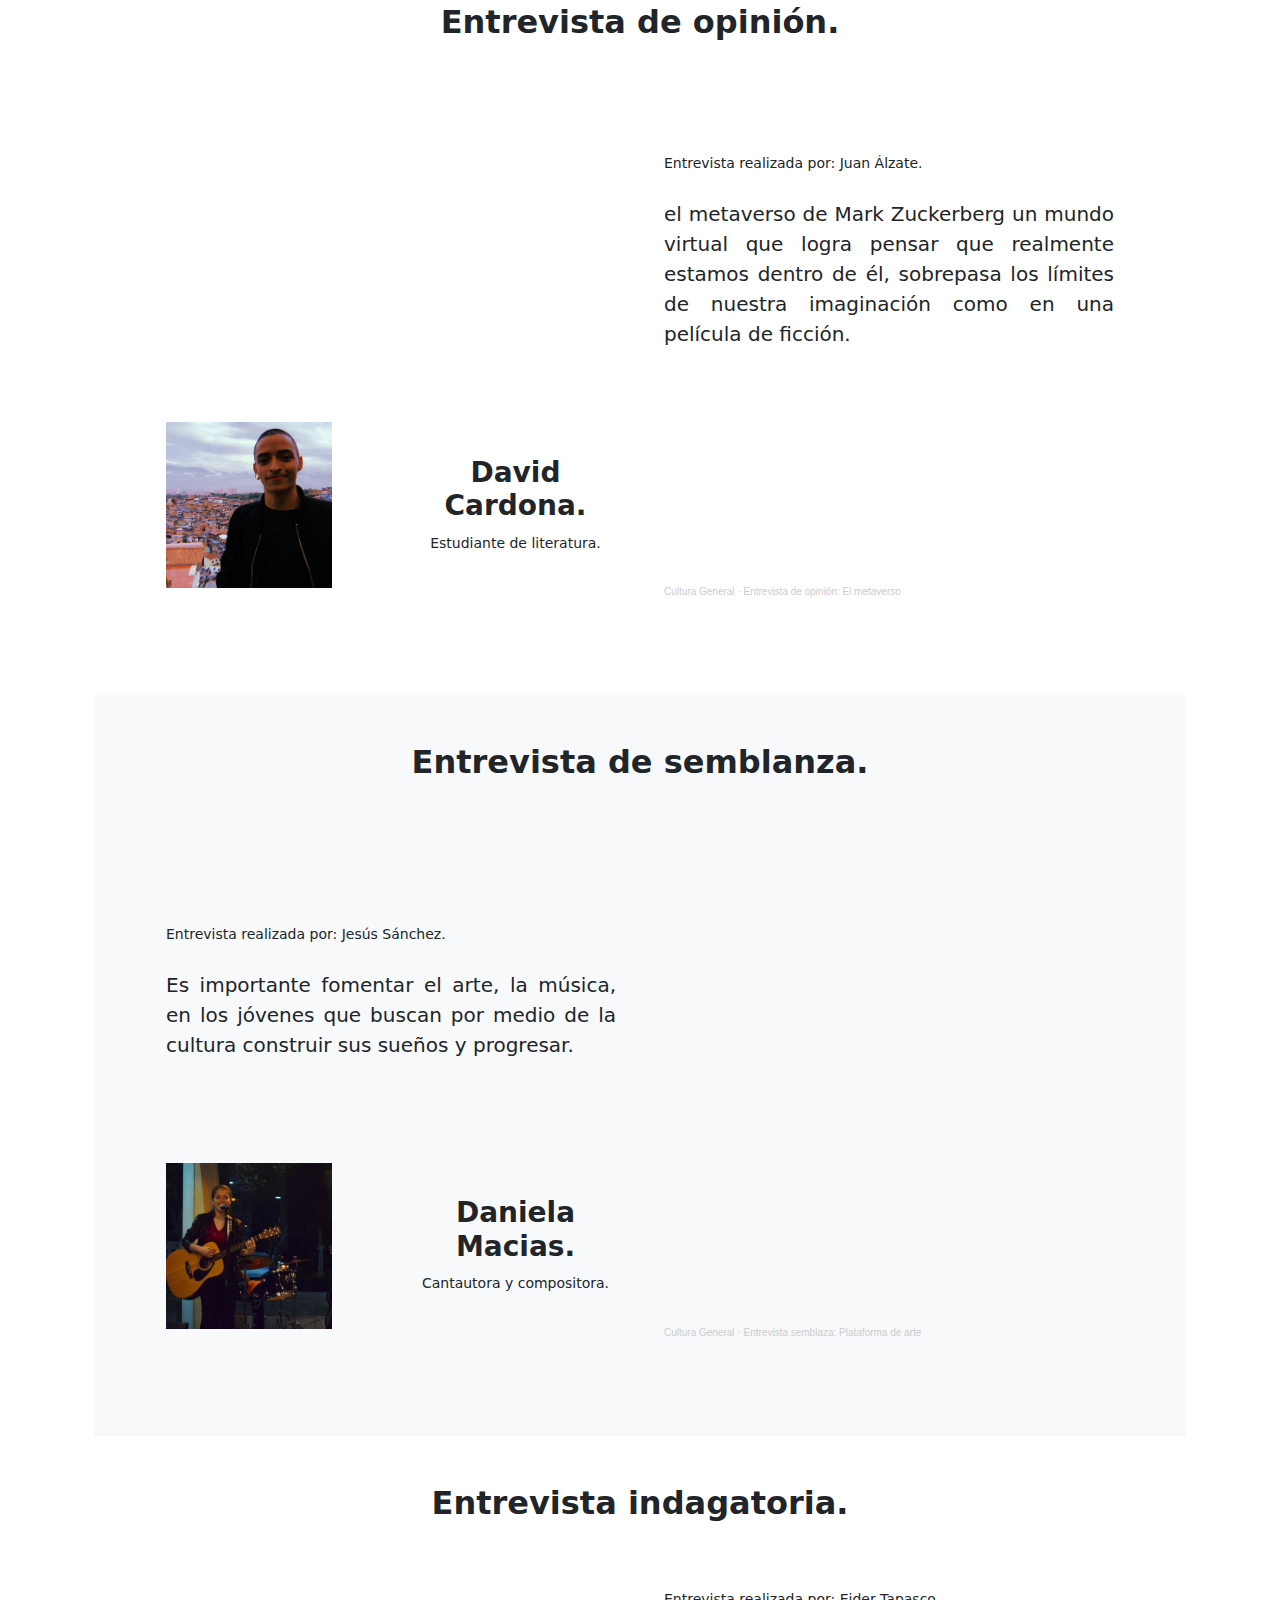
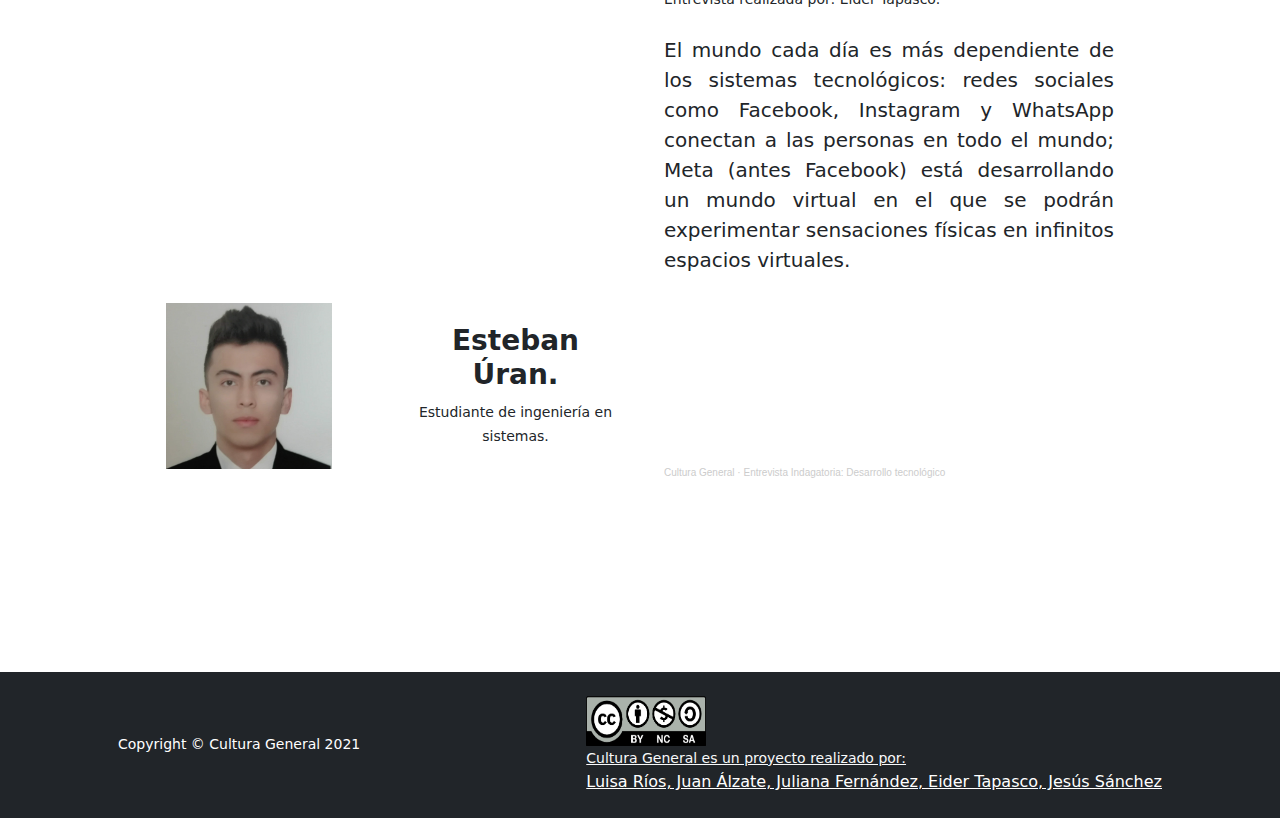
<file: Entrevistas.html>
<!DOCTYPE html>
<html lang="en">
    <head>
        <meta charset="utf-8" />
        <meta name="viewport" content="width=device-width, initial-scale=1, shrink-to-fit=no" />
        <meta name="description" content />
        <meta name="author" content />
        <title>Entrevistas y Vox Pop</title>
        <link rel="icon" type="image/png" href="img/logo.png"/>
        <!-- Bootstrap icons-->
        <link href="https://cdn.jsdelivr.net/npm/bootstrap-icons@1.5.0/font/bootstrap-icons.css" rel="stylesheet" />
        <!-- Core theme CSS (includes Bootstrap)-->
        <link href="css/styles.css" rel="stylesheet" />
    </head>
    <body class="d-flex flex-column">
        <main class="flex-shrink-0">
            <!-- Navigation-->
            <nav class="navbar navbar-expand-lg navbar-dark bg-dark">
                <div class="container px-5">
                    <a class="navbar-brand" href="index.html">Cultura General</a>
                    <button class="navbar-toggler" type="button" data-bs-toggle="collapse" data-bs-target="#navbarSupportedContent" aria-controls="navbarSupportedContent" aria-expanded="false" aria-label="Toggle navigation"><span class="navbar-toggler-icon"></span></button>
                    <div class="collapse navbar-collapse" id="navbarSupportedContent">
                        <ul class="navbar-nav ms-auto mb-2 mb-lg-0">
                            <li class="nav-item"><a class="nav-link" href="Podcast.html">Podcast</a></li>
                            <li class="nav-item"><a class="nav-link" href="HistoriaFX.html">Historias con efectos</a></li>
                            <li class="nav-item"><a class="nav-link" href="Cuñas.html">Cuñas</a></li>
                            <li class="nav-item active"><a class="nav-link active" href="Entrevistas.html">Entrevistas y Vox Pop</a></li>
                            <li class="nav-item"><a class="nav-link" href="Productos.html">Productos periodisticos</a></li>
                        </ul>
                    </div>
                </div>
            </nav>
            <!-- Page content-->
            <section class="py-5">
                <div class="container px-5 my-5">
                    <div class="row gx-5 justify-content-center">
                        <div class="col-lg-6">
                            <div class="text-center mb-5">
                                <h1 class="fw-bolder">Entrevistas</h1>
                            </div>
                        </div>
                    </div>
                    <div class="row gx-5">
                      <center><div class="col-lg-10"><iframe width="560" height="315" src="https://www.youtube.com/embed/cekV5FSoPXw" title="YouTube video player" frameborder="0" allow="accelerometer; autoplay; clipboard-write; encrypted-media; gyroscope; picture-in-picture" allowfullscreen></iframe>
                      </div></center><br><br><br>

                      <div class="col-lg-6">
                        <iframe width="100%" height="166" scrolling="no" frameborder="no" allow="autoplay" src="https://w.soundcloud.com/player/?url=https%3A//api.soundcloud.com/tracks/1176825541&color=%23ff5500&auto_play=false&hide_related=false&show_comments=true&show_user=true&show_reposts=false&show_teaser=true"></iframe><div style="font-size: 10px; color: #cccccc;line-break: anywhere;word-break: normal;overflow: hidden;white-space: nowrap;text-overflow: ellipsis; font-family: Interstate,Lucida Grande,Lucida Sans Unicode,Lucida Sans,Garuda,Verdana,Tahoma,sans-serif;font-weight: 100;"><a href="https://soundcloud.com/user-937987554" title="Cultura General" target="_blank" style="color: #cccccc; text-decoration: none;">Cultura General</a> · <a href="https://soundcloud.com/user-937987554/entrevista-vox-pop-cultura-general" title="Entrevista Vox Pop Cultura General" target="_blank" style="color: #cccccc; text-decoration: none;">Entrevista Vox Pop Cultura General</a></div>
                      </div>
                        <div class="col-lg-6">
                          <h2 class="fw-bolder">Vox Pop.</h2>
                          <small>Entrevista realizada por Luisa Ríos.</small><br><br>
                          <p class="lead fw-normal mb-0" align="justify">En esta ocasión conversamos con algunos de los estudiantes universitarios de la ciudad de Armenia para conocer lo que para ellos significa la cultura general y el valor que estos le asignan dentro de la cotidianidad.</p>
                        </div>

                        <section class="py-5 bg-light" id="scroll-target">
                          <center><h2 class="fw-bolder">Entrevista informativa.</h2></center>
                            <div class="container px-5 my-5">
                                <div class="row gx-5 align-items-center">
                                    <div class="col-lg-6">
                                        <small>Entrevista realizada por: Juliana Fernández.</small><br><br>
                                        <p class="lead fw-normal mb-0" align="justify">La mitología griega abarca una parte importante en la historia de la humanidad, que refiere precisamente a la religión que hacía culto a los dioses olímpicos; este tema trata una de las culturas más influyentes que ha existido en el mundo, de la que es bueno llegar a conocer más.</p>
                                    </div>
                                    <div class="col-lg-6">
                                      <iframe width="560" height="315" src="https://www.youtube.com/embed/rLHruNofZv4" title="YouTube video player" frameborder="0" allow="accelerometer; autoplay; clipboard-write; encrypted-media; gyroscope; picture-in-picture" allowfullscreen></iframe>
                                    </div>
                                    <div class="col-lg-3">
                                    <img src="img/Entrevista-I.jpg" alt="..." width="166" height="166"/>
                                  </div>
                                    <div class="col-lg-3">
                                      <center>
                                      <h3 class="fw-bolder">Jenny Fernández.</h3>
                                      <small>Docente de primaria.</small>
                                    </center>
                                    </div>
                                    <div class="col-lg-6">
                                      <iframe width="100%" height="166" scrolling="no" frameborder="no" allow="autoplay" src="https://w.soundcloud.com/player/?url=https%3A//api.soundcloud.com/tracks/1176824749&color=%23ff5500&auto_play=false&hide_related=false&show_comments=true&show_user=true&show_reposts=false&show_teaser=true"></iframe><div style="font-size: 10px; color: #cccccc;line-break: anywhere;word-break: normal;overflow: hidden;white-space: nowrap;text-overflow: ellipsis; font-family: Interstate,Lucida Grande,Lucida Sans Unicode,Lucida Sans,Garuda,Verdana,Tahoma,sans-serif;font-weight: 100;"><a href="https://soundcloud.com/user-937987554" title="Cultura General" target="_blank" style="color: #cccccc; text-decoration: none;">Cultura General</a> · <a href="https://soundcloud.com/user-937987554/entrevista-indagatoria-desarrollo-tecnologico" title="Entrevista Informativa: Mitología Griega" target="_blank" style="color: #cccccc; text-decoration: none;">Entrevista Informativa: Mitología Griega</a></div>
                                    </div>
                                </div>
                            </div>
                        </section>

                        <section class="py-5">
                          <center><h2 class="fw-bolder">Entrevista de opinión.</h2></center>
                            <div class="container px-5 my-5">
                                <div class="row gx-5 align-items-center">

                                    <div class="col-lg-6">
                                      <iframe width="560" height="315" src="https://www.youtube.com/embed/pkv4iK0kCWQ" title="YouTube video player" frameborder="0" allow="accelerometer; autoplay; clipboard-write; encrypted-media; gyroscope; picture-in-picture" allowfullscreen></iframe>
                                    </div>
                                    <div class="col-lg-6">
                                        <small>Entrevista realizada por: Juan Álzate.</small><br><br>
                                        <p class="lead fw-normal mb-0" align="justify">el metaverso de Mark Zuckerberg un mundo virtual que logra pensar que realmente estamos dentro de él, sobrepasa los límites de nuestra imaginación como en una película de ficción.</p>
                                    </div>
                                    <div class="col-lg-3">
                                    <img src="img/Entrevista-O.jpeg" alt="..." width="166" height="166"/>
                                  </div>
                                    <div class="col-lg-3">
                                      <center>
                                      <h3 class="fw-bolder">David Cardona.</h3>
                                      <small>Estudiante de literatura.</small>
                                    </center>
                                    </div>
                                    <div class="col-lg-6">
                                      <iframe width="100%" height="166" scrolling="no" frameborder="no" allow="autoplay" src="https://w.soundcloud.com/player/?url=https%3A//api.soundcloud.com/tracks/1176821566&color=%23ff5500&auto_play=false&hide_related=false&show_comments=true&show_user=true&show_reposts=false&show_teaser=true"></iframe><div style="font-size: 10px; color: #cccccc;line-break: anywhere;word-break: normal;overflow: hidden;white-space: nowrap;text-overflow: ellipsis; font-family: Interstate,Lucida Grande,Lucida Sans Unicode,Lucida Sans,Garuda,Verdana,Tahoma,sans-serif;font-weight: 100;"><a href="https://soundcloud.com/user-937987554" title="Cultura General" target="_blank" style="color: #cccccc; text-decoration: none;">Cultura General</a> · <a href="https://soundcloud.com/user-937987554/entrevista-de-opinion-el-metaverso" title="Entrevista de opinión: El metaverso" target="_blank" style="color: #cccccc; text-decoration: none;">Entrevista de opinión: El metaverso</a></div>
                                    </div>
                                </div>
                            </div>
                        </section>

                        <section class="py-5 bg-light" id="scroll-target">
                          <center><h2 class="fw-bolder">Entrevista de semblanza.</h2></center>
                            <div class="container px-5 my-5">
                                <div class="row gx-5 align-items-center">
                                    <div class="col-lg-6">
                                        <small>Entrevista realizada por: Jesús Sánchez.</small><br><br>
                                        <p class="lead fw-normal mb-0" align="justify">Es importante fomentar el arte, la música, en los jóvenes que buscan por medio de la cultura construir sus sueños y progresar.</p>
                                    </div>
                                    <div class="col-lg-6">
                                      <iframe width="560" height="315" src="https://www.youtube.com/embed/2M31oXNZH3Q" title="YouTube video player" frameborder="0" allow="accelerometer; autoplay; clipboard-write; encrypted-media; gyroscope; picture-in-picture" allowfullscreen></iframe>
                                    </div>
                                    <div class="col-lg-3">
                                    <img src="img/Entrevista-S.jpg" alt="..." width="166" height="166"/>
                                  </div>
                                    <div class="col-lg-3">
                                      <center>
                                      <h3 class="fw-bolder">Daniela Macias.</h3>
                                      <small>Cantautora y compositora.</small>
                                    </center>
                                    </div>
                                    <div class="col-lg-6">
                                      <iframe width="100%" height="166" scrolling="no" frameborder="no" allow="autoplay" src="https://w.soundcloud.com/player/?url=https%3A//api.soundcloud.com/tracks/1176823321&color=%23ff5500&auto_play=false&hide_related=false&show_comments=true&show_user=true&show_reposts=false&show_teaser=true"></iframe><div style="font-size: 10px; color: #cccccc;line-break: anywhere;word-break: normal;overflow: hidden;white-space: nowrap;text-overflow: ellipsis; font-family: Interstate,Lucida Grande,Lucida Sans Unicode,Lucida Sans,Garuda,Verdana,Tahoma,sans-serif;font-weight: 100;"><a href="https://soundcloud.com/user-937987554" title="Cultura General" target="_blank" style="color: #cccccc; text-decoration: none;">Cultura General</a> · <a href="https://soundcloud.com/user-937987554/entrevista-semblaza-plataforma-de-arte" title="Entrevista semblaza: Plataforma de arte" target="_blank" style="color: #cccccc; text-decoration: none;">Entrevista semblaza: Plataforma de arte</a></div>
                                    </div>
                                </div>
                            </div>
                        </section>

                        <section class="py-5">
                          <center><h2 class="fw-bolder">Entrevista indagatoria.</h2></center>
                            <div class="container px-5 my-5">
                                <div class="row gx-5 align-items-center">

                                    <div class="col-lg-6">
                                      <iframe width="560" height="315" src="https://www.youtube.com/embed/4YAsInszFks" title="YouTube video player" frameborder="0" allow="accelerometer; autoplay; clipboard-write; encrypted-media; gyroscope; picture-in-picture" allowfullscreen></iframe>
                                    </div>
                                    <div class="col-lg-6">
                                        <small>Entrevista realizada por: Eider Tapasco.</small><br><br>
                                        <p class="lead fw-normal mb-0" align="justify">El mundo cada día es más dependiente de los sistemas tecnológicos: redes sociales como Facebook, Instagram y WhatsApp conectan a las personas en todo el mundo; Meta (antes Facebook) está desarrollando un mundo virtual en el que se podrán experimentar sensaciones físicas en infinitos espacios virtuales.</p>
                                    </div>
                                    <div class="col-lg-3">
                                    <img src="img/Entrevista-Inda.jpeg" alt="..." width="166" height="166"/>
                                  </div>
                                    <div class="col-lg-3">
                                      <center>
                                      <h3 class="fw-bolder">Esteban Úran.</h3>
                                      <small>Estudiante de ingeniería en sistemas.</small>
                                    </center>
                                    </div>
                                    <div class="col-lg-6">
                                      <iframe width="100%" height="166" scrolling="no" frameborder="no" allow="autoplay" src="https://w.soundcloud.com/player/?url=https%3A//api.soundcloud.com/tracks/1176834877&color=%23ff5500&auto_play=false&hide_related=false&show_comments=true&show_user=true&show_reposts=false&show_teaser=true"></iframe><div style="font-size: 10px; color: #cccccc;line-break: anywhere;word-break: normal;overflow: hidden;white-space: nowrap;text-overflow: ellipsis; font-family: Interstate,Lucida Grande,Lucida Sans Unicode,Lucida Sans,Garuda,Verdana,Tahoma,sans-serif;font-weight: 100;"><a href="https://soundcloud.com/user-937987554" title="Cultura General" target="_blank" style="color: #cccccc; text-decoration: none;">Cultura General</a> · <a href="https://soundcloud.com/user-937987554/entrevista-indagatoria" title="Entrevista Indagatoria: Desarrollo tecnológico" target="_blank" style="color: #cccccc; text-decoration: none;">Entrevista Indagatoria: Desarrollo tecnológico</a></div>
                                    </div>
                                </div>
                            </div>
                        </section>


                    </div>
                </div>
            </section>
        </main>
        <!-- Footer-->
        <footer class="bg-dark py-4 mt-auto">
            <div class="container px-5">
                <div class="row align-items-center justify-content-between flex-column flex-sm-row">
                    <div class="col-auto"><div class="small m-0 text-white">Copyright &copy; Cultura General 2021</div></div>
                    <div class="col-auto">
                      <img class="" src="img/licencia.png" alt="..." width="120" height="50"><br>
                      <a class="link-light small">Cultura General es un proyecto realizado por:</a><br>
                      <a class="bg-dark text-white">Luisa Ríos, Juan Álzate, Juliana Fernández, Eider Tapasco, Jesús Sánchez</a>
                    </div>
                </div>
            </div>
        </footer>
        <!-- Bootstrap core JS-->
        <script src="https://cdn.jsdelivr.net/npm/bootstrap@5.1.3/dist/js/bootstrap.bundle.min.js"></script>
        <!-- Core theme JS-->
        <script src="js/scripts.js"></script>
        <!-- * * * * * * * * * * * * * * * * * * * * * * * * * * * * * * * * * * * * * * * *-->
        <!-- * *                               SB Forms JS                               * *-->
        <!-- * * Activate your form at https://startbootstrap.com/solution/contact-forms * *-->
        <!-- * * * * * * * * * * * * * * * * * * * * * * * * * * * * * * * * * * * * * * * *-->
        <script src="https://cdn.startbootstrap.com/sb-forms-latest.js"></script>
    </body>
</html>
</file>
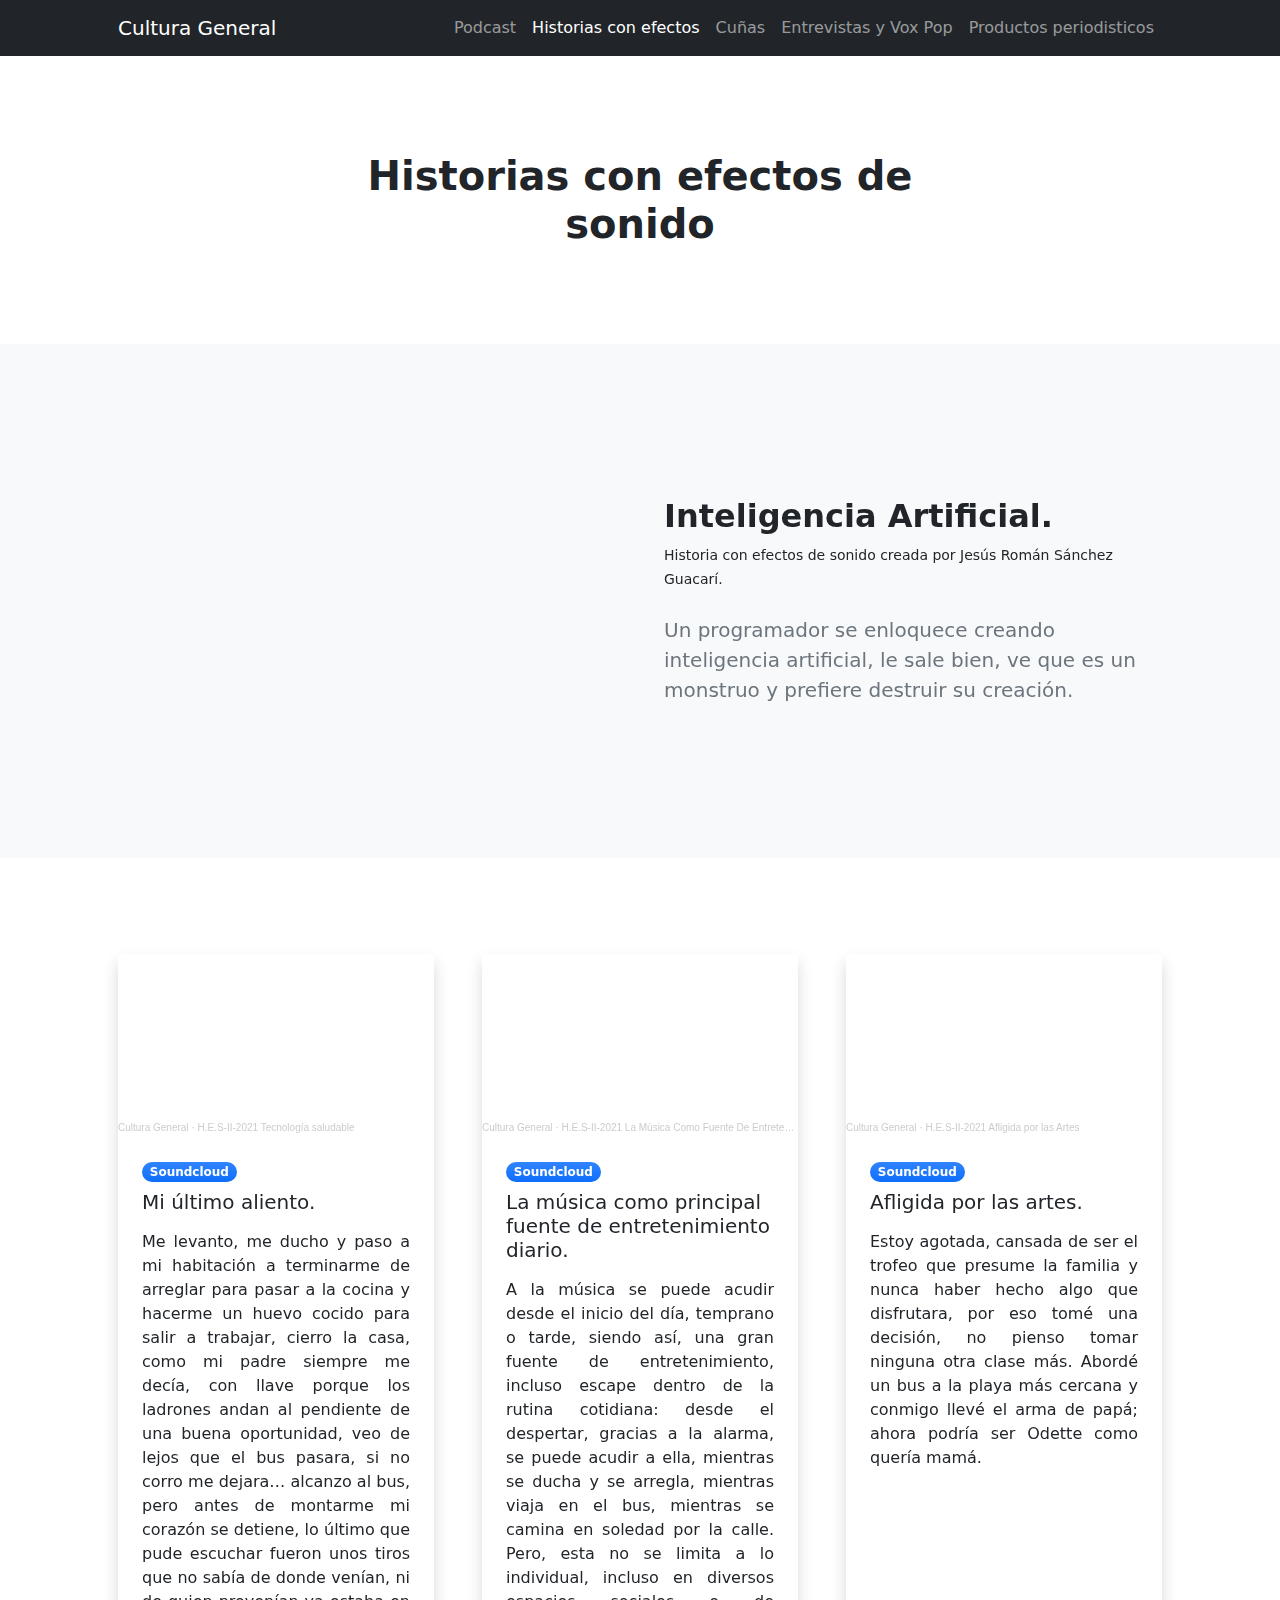
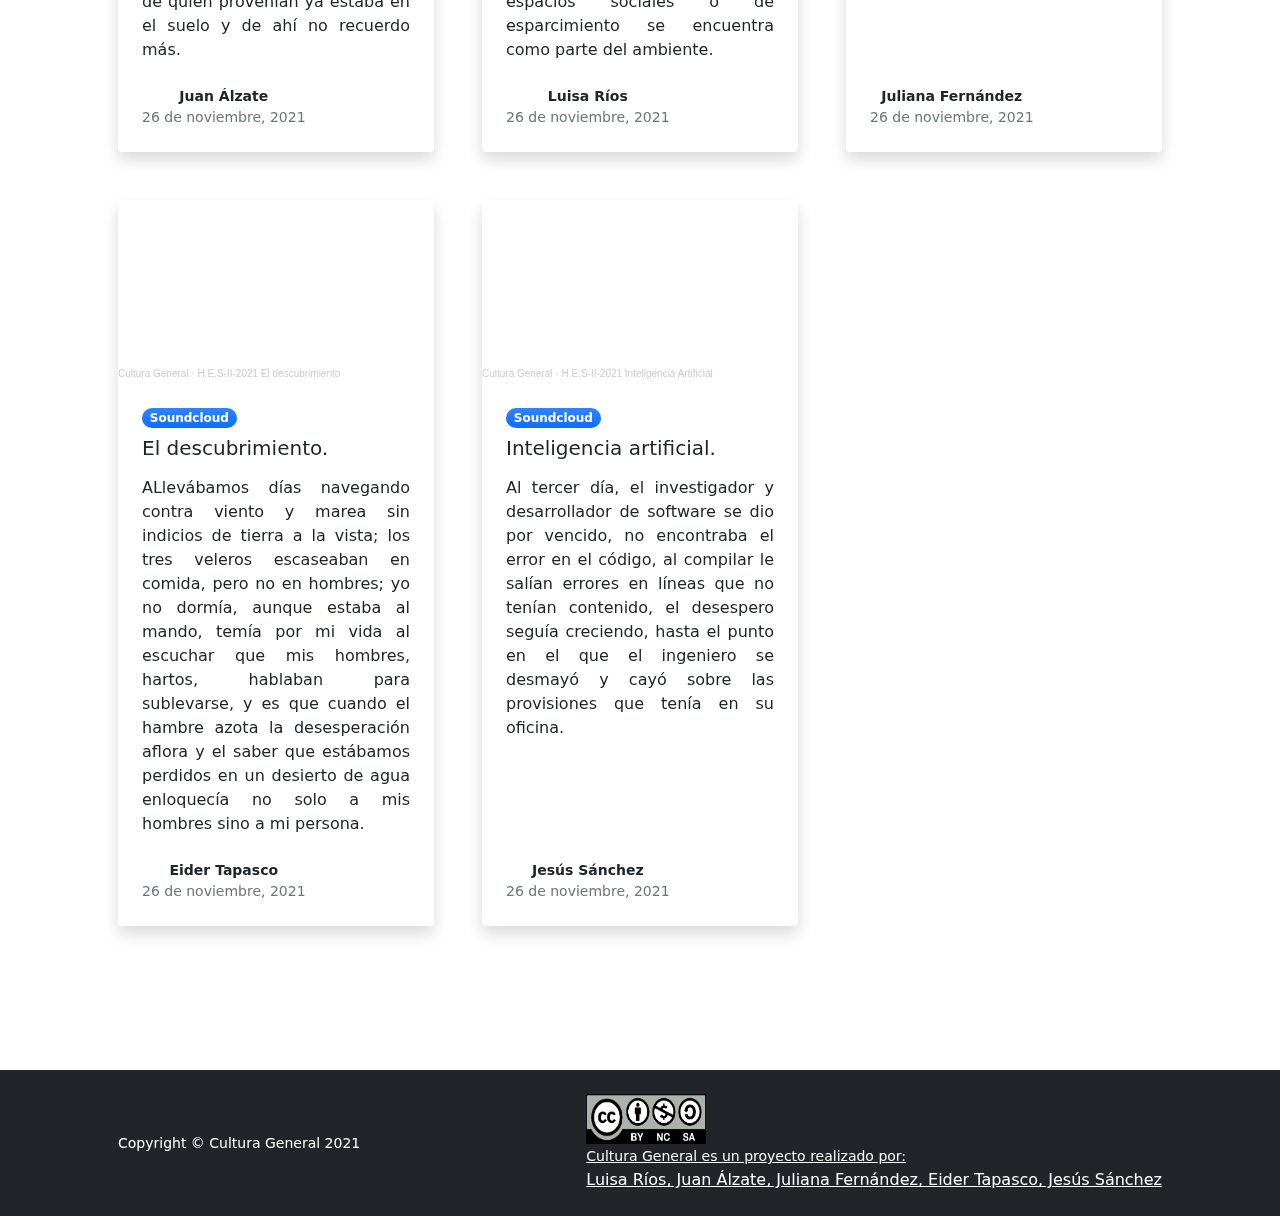
<file: HistoriaFX.html>
<!DOCTYPE html>
<html lang="en">
    <head>
        <meta charset="utf-8" />
        <meta name="viewport" content="width=device-width, initial-scale=1, shrink-to-fit=no" />
        <meta name="description" content="" />
        <meta name="author" content="" />
        <title>Historias con Efectos de sonido: Cultura General</title>
        <link rel="icon" type="image/png" href="img/logo.png"/>
        <!-- Bootstrap icons-->
        <link href="https://cdn.jsdelivr.net/npm/bootstrap-icons@1.5.0/font/bootstrap-icons.css" rel="stylesheet" />
        <!-- Core theme CSS (includes Bootstrap)-->
        <link href="css/styles.css" rel="stylesheet" />
    </head>
    <body class="d-flex flex-column h-100">
        <main class="flex-shrink-0">
            <!-- Navigation-->
            <nav class="navbar navbar-expand-lg navbar-dark bg-dark">
                <div class="container px-5">
                    <a class="navbar-brand" href="index.html">Cultura General</a>
                    <button class="navbar-toggler" type="button" data-bs-toggle="collapse" data-bs-target="#navbarSupportedContent" aria-controls="navbarSupportedContent" aria-expanded="false" aria-label="Toggle navigation"><span class="navbar-toggler-icon"></span></button>
                    <div class="collapse navbar-collapse" id="navbarSupportedContent">
                        <ul class="navbar-nav ms-auto mb-2 mb-lg-0">
                            <li class="nav-item"><a class="nav-link" href="Podcast.html">Podcast</a></li>
                            <li class="nav-item"><a class="nav-link active" href="HistoriaFX.html">Historias con efectos</a></li>
                            <li class="nav-item"><a class="nav-link" href="Cuñas.html">Cuñas</a></li>
                            <li class="nav-item"><a class="nav-link" href="Entrevistas.html">Entrevistas y Vox Pop</a></li>
                            <li class="nav-item"><a class="nav-link" href="Productos.html">Productos periodisticos</a></li>
                        </ul>
                    </div>
                </div>
            </nav>
            <!-- Page Content-->
            <header class="py-5">
                <div class="container px-5">
                    <div class="row justify-content-center">
                        <div class="col-lg-8 col-xxl-6">
                            <div class="text-center my-5">
                                <h1 class="fw-bolder mb-3">Historias con efectos de sonido</h1>
                            </div>
                        </div>
                    </div>
                </div>
            </header>

            <section class="py-5 bg-light" id="scroll-target">
                <div class="container px-5 my-5">
                    <div class="row gx-5 align-items-center">
                        <div class="col-lg-6">
                          <iframe width="560" height="315" src="https://www.youtube.com/embed/0EFhVQcxgdk" title="YouTube video player" frameborder="0" allow="accelerometer; autoplay; clipboard-write; encrypted-media; gyroscope; picture-in-picture" allowfullscreen></iframe>
                        </div>
                        <div class="col-lg-6">
                            <h2 class="fw-bolder">Inteligencia Artificial.</h2>
                            <small>Historia con efectos de sonido creada por Jesús Román Sánchez Guacarí.</small><br><br>
                            <p class="lead fw-normal text-muted mb-0">Un programador se enloquece creando inteligencia artificial,  le sale bien, ve que es un monstruo y prefiere destruir su creación.</p>
                        </div>
                    </div>
                </div>
            </section>



        <section class="py-5">
            <div class="container px-5 my-5">
                <div class="row gx-5">
                    <div class="col-lg-4 mb-5">
                        <div class="card h-100 shadow border-0">
                            <iframe width="100%" height="166" scrolling="no" frameborder="no" allow="autoplay" src="https://w.soundcloud.com/player/?url=https%3A//api.soundcloud.com/tracks/1167410398&color=%23ff5500&auto_play=false&hide_related=false&show_comments=true&show_user=true&show_reposts=false&show_teaser=true"></iframe><div style="font-size: 10px; color: #cccccc;line-break: anywhere;word-break: normal;overflow: hidden;white-space: nowrap;text-overflow: ellipsis; font-family: Interstate,Lucida Grande,Lucida Sans Unicode,Lucida Sans,Garuda,Verdana,Tahoma,sans-serif;font-weight: 100;"><a href="https://soundcloud.com/user-937987554" title="Cultura General" target="_blank" style="color: #cccccc; text-decoration: none;">Cultura General</a> · <a href="https://soundcloud.com/user-937987554/hes-la-tecnologia-saludable" title="H.E.S-II-2021 Tecnología saludable" target="_blank" style="color: #cccccc; text-decoration: none;">H.E.S-II-2021 Tecnología saludable</a></div>
                            <div class="card-body p-4">
                                <div class="badge bg-primary bg-gradient rounded-pill mb-2" href="">Soundcloud</div>
                                <a class="text-decoration-none link-dark stretched-link"><h5 class="card-title mb-3">Mi último aliento.</h5></a>
                                <p class="card-text mb-0" align = "justify">Me levanto, me ducho y paso a mi habitación a terminarme de arreglar para pasar a la cocina y hacerme un huevo cocido para salir a trabajar, cierro la casa, como mi padre siempre me decía, con llave porque los ladrones andan al pendiente de una buena oportunidad, veo de lejos que el bus pasara, si no corro me dejara… alcanzo al bus, pero antes de montarme mi corazón se detiene, lo último que pude escuchar fueron unos tiros que no sabía de donde venían, ni de quien provenían ya estaba en el suelo y de ahí no recuerdo más.</p>
                            </div>
                            <div class="card-footer p-4 pt-0 bg-transparent border-top-0">
                                <div class="d-flex align-items-end justify-content-between">
                                    <div class="d-flex align-items-center">
                                        <div class="small">
                                          <center>
                                            <div class="fw-bold">Juan Álzate</div>
                                            <div class="text-muted">26 de noviembre, 2021</div>
                                          </center>
                                        </div>
                                    </div>
                                </div>
                            </div>
                        </div>
                    </div>

                    <div class="col-lg-4 mb-5">
                        <div class="card h-100 shadow border-0">
                            <iframe width="100%" height="166" scrolling="no" frameborder="no" allow="autoplay" src="https://w.soundcloud.com/player/?url=https%3A//api.soundcloud.com/tracks/1167415603&color=%23ff5500&auto_play=false&hide_related=false&show_comments=true&show_user=true&show_reposts=false&show_teaser=true"></iframe><div style="font-size: 10px; color: #cccccc;line-break: anywhere;word-break: normal;overflow: hidden;white-space: nowrap;text-overflow: ellipsis; font-family: Interstate,Lucida Grande,Lucida Sans Unicode,Lucida Sans,Garuda,Verdana,Tahoma,sans-serif;font-weight: 100;"><a href="https://soundcloud.com/user-937987554" title="Cultura General" target="_blank" style="color: #cccccc; text-decoration: none;">Cultura General</a> · <a href="https://soundcloud.com/user-937987554/hes-ii-2021-la-musica-como-fuente-de-entretenimiento-diario" title="H.E.S-II-2021 La Música Como Fuente De Entretenimiento Diario" target="_blank" style="color: #cccccc; text-decoration: none;">H.E.S-II-2021 La Música Como Fuente De Entretenimiento Diario</a></div>
                            <div class="card-body p-4">
                                <div class="badge bg-primary bg-gradient rounded-pill mb-2">Soundcloud</div>
                                <a class="text-decoration-none link-dark stretched-link"><h5 class="card-title mb-3">La música como principal fuente de entretenimiento diario.</h5></a>
                                <p class="card-text mb-0" align = "justify">A la música se puede acudir desde el inicio del día, temprano o tarde, siendo así, una gran fuente de entretenimiento, incluso escape dentro de la rutina cotidiana: desde el despertar, gracias a la alarma, se puede acudir a ella, mientras se ducha y se arregla, mientras viaja en el bus, mientras se camina en soledad por la calle.
Pero, esta no se limita a lo individual, incluso en diversos espacios sociales o de esparcimiento se encuentra como parte del ambiente. </p>
                            </div>
                            <div class="card-footer p-4 pt-0 bg-transparent border-top-0">
                                <div class="d-flex align-items-end justify-content-between">
                                    <div class="d-flex align-items-center">
                                        <div class="small">
                                          <center>
                                            <div class="fw-bold">Luisa Ríos</div>
                                            <div class="text-muted">26 de noviembre, 2021</div>
                                          </center>
                                        </div>
                                    </div>
                                </div>
                            </div>
                        </div>
                    </div>

                    <div class="col-lg-4 mb-5">
                        <div class="card h-100 shadow border-0">
                            <iframe width="100%" height="166" scrolling="no" frameborder="no" allow="autoplay" src="https://w.soundcloud.com/player/?url=https%3A//api.soundcloud.com/tracks/1167419089&color=%23ff5500&auto_play=false&hide_related=false&show_comments=true&show_user=true&show_reposts=false&show_teaser=true"></iframe><div style="font-size: 10px; color: #cccccc;line-break: anywhere;word-break: normal;overflow: hidden;white-space: nowrap;text-overflow: ellipsis; font-family: Interstate,Lucida Grande,Lucida Sans Unicode,Lucida Sans,Garuda,Verdana,Tahoma,sans-serif;font-weight: 100;"><a href="https://soundcloud.com/user-937987554" title="Cultura General" target="_blank" style="color: #cccccc; text-decoration: none;">Cultura General</a> · <a href="https://soundcloud.com/user-937987554/hes-ii-2021-afligida-por-las-artes" title="H.E.S-II-2021 Afligida por las Artes" target="_blank" style="color: #cccccc; text-decoration: none;">H.E.S-II-2021 Afligida por las Artes</a></div>
                            <div class="card-body p-4">
                                <div class="badge bg-primary bg-gradient rounded-pill mb-2">Soundcloud</div>
                                <a class="text-decoration-none link-dark stretched-link"><h5 class="card-title mb-3">Afligida por las artes.</h5></a>
                                <p class="card-text mb-0" align = "justify">Estoy agotada, cansada de ser el trofeo que presume la familia y nunca haber hecho algo que disfrutara, por eso tomé una decisión, no pienso tomar ninguna otra clase más. Abordé un bus a la playa más cercana y conmigo llevé el arma de papá; ahora podría ser Odette como quería mamá.</p>
                            </div>
                            <div class="card-footer p-4 pt-0 bg-transparent border-top-0">
                                <div class="d-flex align-items-end justify-content-between">
                                    <div class="d-flex align-items-center">
                                        <div class="small">
                                          <center>
                                            <div class="fw-bold">Juliana Fernández</div>
                                            <div class="text-muted">26 de noviembre, 2021</div>
                                          </center>
                                        </div>
                                    </div>
                                </div>
                            </div>
                        </div>
                    </div>

                    <div class="col-lg-4 mb-5">
                        <div class="card h-100 shadow border-0">
                            <iframe width="100%" height="166" scrolling="no" frameborder="no" allow="autoplay" src="https://w.soundcloud.com/player/?url=https%3A//api.soundcloud.com/tracks/1167410644&color=%23ff5500&auto_play=false&hide_related=false&show_comments=true&show_user=true&show_reposts=false&show_teaser=true"></iframe><div style="font-size: 10px; color: #cccccc;line-break: anywhere;word-break: normal;overflow: hidden;white-space: nowrap;text-overflow: ellipsis; font-family: Interstate,Lucida Grande,Lucida Sans Unicode,Lucida Sans,Garuda,Verdana,Tahoma,sans-serif;font-weight: 100;"><a href="https://soundcloud.com/user-937987554" title="Cultura General" target="_blank" style="color: #cccccc; text-decoration: none;">Cultura General</a> · <a href="https://soundcloud.com/user-937987554/hes-el-descubrimiento" title="H.E.S-II-2021 El descubrimiento" target="_blank" style="color: #cccccc; text-decoration: none;">H.E.S-II-2021 El descubrimiento</a></div>
                            <div class="card-body p-4">
                                <div class="badge bg-primary bg-gradient rounded-pill mb-2">Soundcloud</div>
                                <a class="text-decoration-none link-dark stretched-link"><h5 class="card-title mb-3">El descubrimiento.</h5></a>
                                <p class="card-text mb-0" align = "justify">ALlevábamos días navegando contra viento y marea sin indicios de tierra a la vista; los tres veleros escaseaban en comida, pero no en hombres; yo no dormía, aunque estaba al mando, temía por mi vida al escuchar que mis hombres, hartos, hablaban para sublevarse, y es que cuando el hambre azota la desesperación aflora y el saber que estábamos perdidos en un desierto de agua enloquecía no solo a mis hombres sino a mi persona.</p>
                            </div>
                            <div class="card-footer p-4 pt-0 bg-transparent border-top-0">
                                <div class="d-flex align-items-end justify-content-between">
                                    <div class="d-flex align-items-center">
                                        <div class="small">
                                          <center>
                                            <div class="fw-bold">Eider Tapasco</div>
                                            <div class="text-muted">26 de noviembre, 2021</div>
                                          </center>
                                        </div>
                                    </div>
                                </div>
                            </div>
                        </div>
                    </div>

                    <div class="col-lg-4 mb-5">
                        <div class="card h-100 shadow border-0">
                            <iframe width="100%" height="166" scrolling="no" frameborder="no" allow="autoplay" src="https://w.soundcloud.com/player/?url=https%3A//api.soundcloud.com/tracks/1167415276&color=%23ff5500&auto_play=false&hide_related=false&show_comments=true&show_user=true&show_reposts=false&show_teaser=true"></iframe><div style="font-size: 10px; color: #cccccc;line-break: anywhere;word-break: normal;overflow: hidden;white-space: nowrap;text-overflow: ellipsis; font-family: Interstate,Lucida Grande,Lucida Sans Unicode,Lucida Sans,Garuda,Verdana,Tahoma,sans-serif;font-weight: 100;"><a href="https://soundcloud.com/user-937987554" title="Cultura General" target="_blank" style="color: #cccccc; text-decoration: none;">Cultura General</a> · <a href="https://soundcloud.com/user-937987554/hes-ii-2021-inteligencia-artificial" title="H.E.S-II-2021 Inteligencia Artificial" target="_blank" style="color: #cccccc; text-decoration: none;">H.E.S-II-2021 Inteligencia Artificial</a></div>
                            <div class="card-body p-4">
                                <div class="badge bg-primary bg-gradient rounded-pill mb-2">Soundcloud</div>
                                <a class="text-decoration-none link-dark stretched-link"><h5 class="card-title mb-3">Inteligencia artificial.</h5></a>
                                <p class="card-text mb-0" align = "justify">Al tercer día, el investigador y desarrollador de software se dio por vencido, no encontraba el error en el código, al compilar le salían errores en líneas que no tenían contenido, el desespero seguía creciendo, hasta el punto en el que el ingeniero se desmayó y cayó sobre las provisiones que tenía en su oficina.</p>
                            </div>
                            <div class="card-footer p-4 pt-0 bg-transparent border-top-0">
                                <div class="d-flex align-items-end justify-content-between">
                                    <div class="d-flex align-items-center">
                                        <div class="small">
                                          <center>
                                            <div class="fw-bold">Jesús Sánchez</div>
                                            <div class="text-muted">26 de noviembre, 2021</div>
                                          </center>
                                        </div>
                                    </div>
                                </div>
                            </div>
                        </div>
                    </div>








                </div>
                <!-- Call to action-->
              <!--  <aside class="bg-primary bg-gradient rounded-3 p-4 p-sm-5 mt-5">
                    <div class="d-flex align-items-center justify-content-between flex-column flex-xl-row text-center text-xl-start">
                        <div class="mb-4 mb-xl-0">
                            <div class="fs-3 fw-bold text-white">New products, delivered to you.</div>
                            <div class="text-white-50">Sign up for our newsletter for the latest updates.</div>
                        </div>
                        <div class="ms-xl-4">
                            <div class="input-group mb-2">
                                <input class="form-control" type="text" placeholder="Email address..." aria-label="Email address..." aria-describedby="button-newsletter" />
                                <button class="btn btn-outline-light" id="button-newsletter" type="button">Sign up</button>
                            </div>
                            <div class="small text-white-50">We care about privacy, and will never share your data.</div>
                        </div>
                    </div>
                </aside>-->
            </div>
        </section>
      </main>
        <!-- Footer-->
        <footer class="bg-dark py-4 mt-auto">
            <div class="container px-5">
                <div class="row align-items-center justify-content-between flex-column flex-sm-row">
                    <div class="col-auto"><div class="small m-0 text-white">Copyright &copy; Cultura General 2021</div></div>
                    <div class="col-auto">
                      <img class="" src="img/licencia.png" alt="..." width="120" height="50"><br>
                      <a class="link-light small">Cultura General es un proyecto realizado por:</a><br>
                      <a class="bg-dark text-white">Luisa Ríos, Juan Álzate, Juliana Fernández, Eider Tapasco, Jesús Sánchez</a>
                    </div>
                </div>
            </div>
        </footer>
        <!-- Bootstrap core JS-->
        <script src="https://cdn.jsdelivr.net/npm/bootstrap@5.1.3/dist/js/bootstrap.bundle.min.js"></script>
        <!-- Core theme JS-->
        <script src="js/scripts.js"></script>
    </body>
</html>
</file>
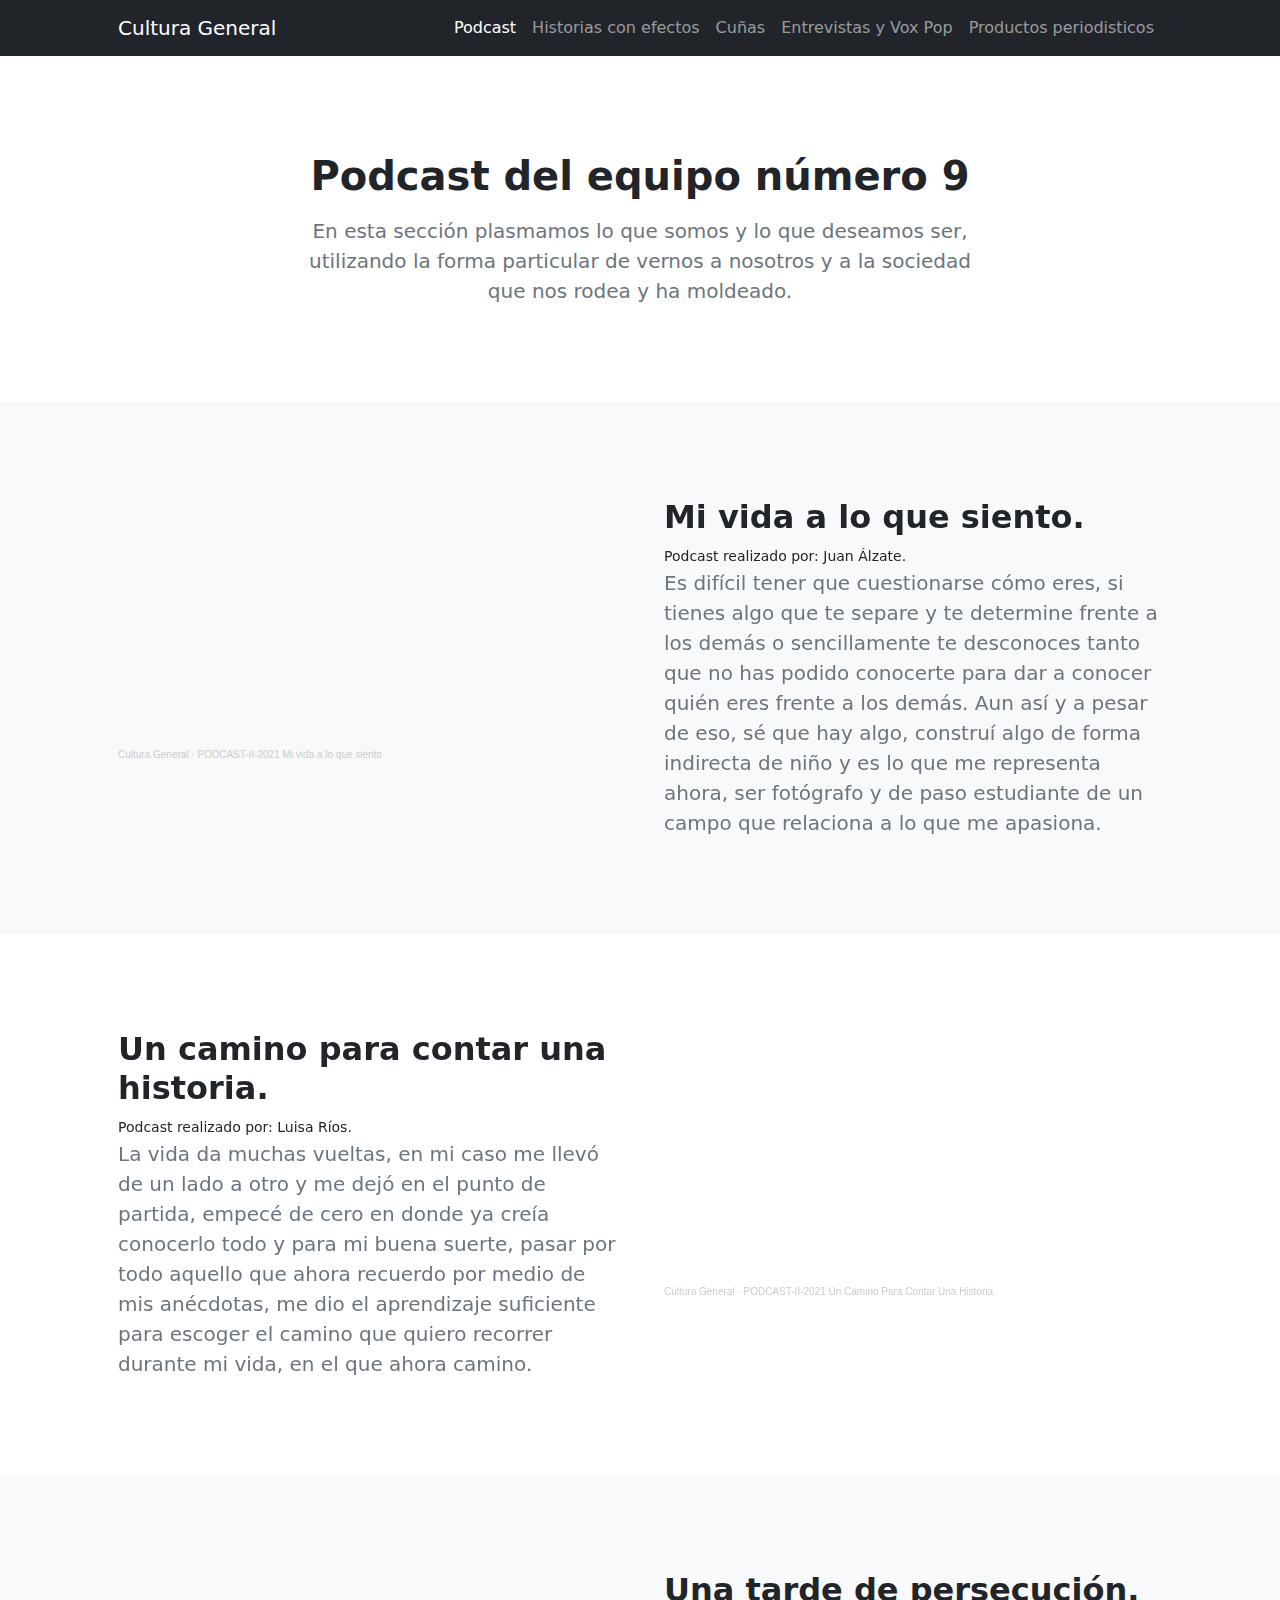
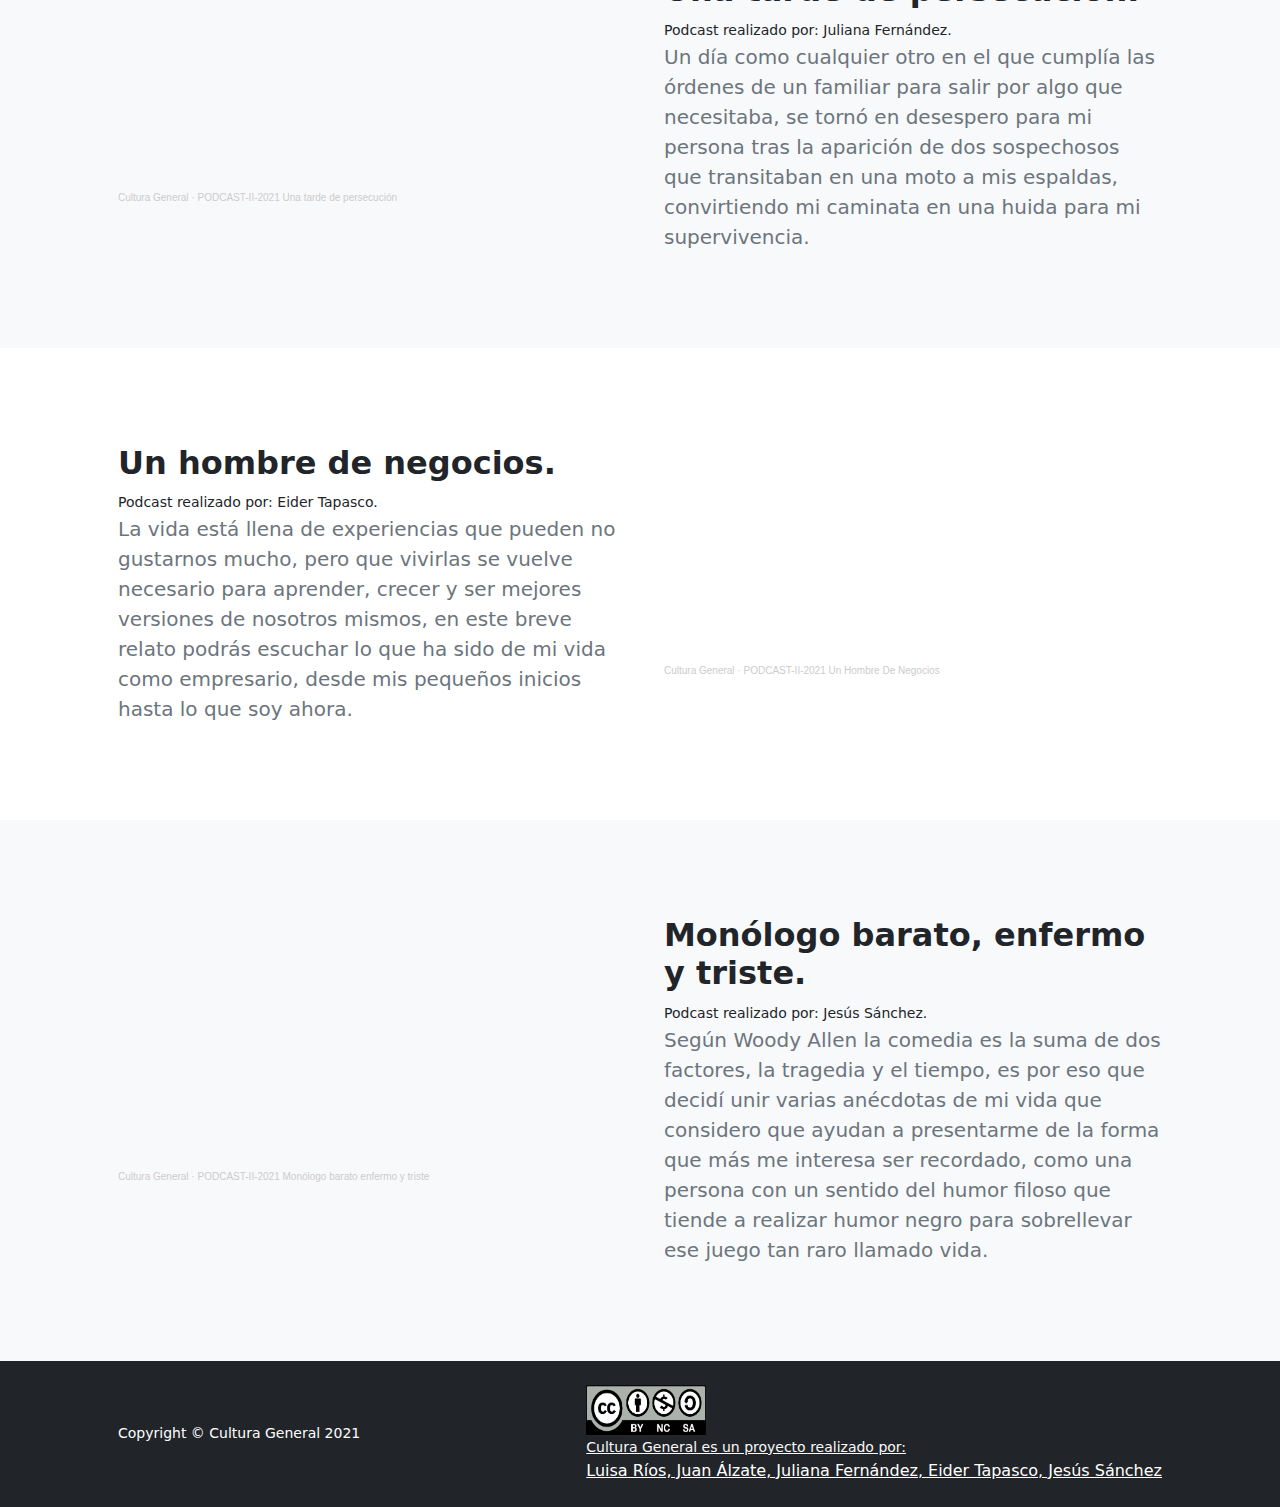
<file: Podcast.html>
<!DOCTYPE html>
<html lang="en">
    <head>
        <meta charset="utf-8" />
        <meta name="viewport" content="width=device-width, initial-scale=1, shrink-to-fit=no" />
        <meta name="description" content="" />
        <meta name="author" content="" />
        <title>Podcast: Cultura General</title>
        <link rel="icon" type="image/png" href="img/logo.png"/>
        <!-- Bootstrap icons-->
        <link href="https://cdn.jsdelivr.net/npm/bootstrap-icons@1.5.0/font/bootstrap-icons.css" rel="stylesheet" />
        <!-- Core theme CSS (includes Bootstrap)-->
        <link href="css/styles.css" rel="stylesheet" />
    </head>
    <body class="d-flex flex-column">
        <main class="flex-shrink-0">
            <!-- Navigation-->
            <nav class="navbar navbar-expand-lg navbar-dark bg-dark">
                <div class="container px-5">
                    <a class="navbar-brand" href="index.html">Cultura General</a>
                    <button class="navbar-toggler" type="button" data-bs-toggle="collapse" data-bs-target="#navbarSupportedContent" aria-controls="navbarSupportedContent" aria-expanded="false" aria-label="Toggle navigation"><span class="navbar-toggler-icon"></span></button>
                    <div class="collapse navbar-collapse" id="navbarSupportedContent">
                        <ul class="navbar-nav ms-auto mb-2 mb-lg-0">
                            <li class="nav-item active"><a class="nav-link active" href="Podcast.html">Podcast</a></li>
                            <li class="nav-item"><a class="nav-link" href="HistoriaFX.html">Historias con efectos</a></li>
                            <li class="nav-item"><a class="nav-link" href="Cuñas.html">Cuñas</a></li>
                            <li class="nav-item"><a class="nav-link" href="Entrevistas.html">Entrevistas y Vox Pop</a></li>
                            <li class="nav-item"><a class="nav-link" href="Productos.html">Productos periodisticos</a></li>
                        </ul>
                    </div>
                </div>
            </nav>
            <!-- Header-->
            <header class="py-5">
                <div class="container px-5">
                    <div class="row justify-content-center">
                        <div class="col-lg-8 col-xxl-6">
                            <div class="text-center my-5">
                                <h1 class="fw-bolder mb-3">Podcast del equipo número 9</h1>
                                <p class="lead fw-normal text-muted mb-4">En esta sección plasmamos lo que somos y lo que deseamos ser, utilizando la forma particular de vernos a nosotros y a la sociedad que nos rodea y ha moldeado.</p>
                            </div>
                        </div>
                    </div>
                </div>
            </header>
            <!-- About section one-->
            <section class="py-5 bg-light" id="scroll-target">
                <div class="container px-5 my-5">
                    <div class="row gx-5 align-items-center">
                        <div class="col-lg-6">
                          <iframe width="100%" height="166" scrolling="no" frameborder="no" allow="autoplay" src="https://w.soundcloud.com/player/?url=https%3A//api.soundcloud.com/tracks/1167405148&color=%23ff5500&auto_play=false&hide_related=false&show_comments=true&show_user=true&show_reposts=false&show_teaser=true"></iframe><div style="font-size: 10px; color: #cccccc;line-break: anywhere;word-break: normal;overflow: hidden;white-space: nowrap;text-overflow: ellipsis; font-family: Interstate,Lucida Grande,Lucida Sans Unicode,Lucida Sans,Garuda,Verdana,Tahoma,sans-serif;font-weight: 100;"><a href="https://soundcloud.com/user-937987554" title="Cultura General" target="_blank" style="color: #cccccc; text-decoration: none;">Cultura General</a> · <a href="https://soundcloud.com/user-937987554/podcast-mi-vida-a-lo-que-siento" title="PODCAST-II-2021 Mi vida a lo que siento" target="_blank" style="color: #cccccc; text-decoration: none;">PODCAST-II-2021 Mi vida a lo que siento</a></div>
                        </div>
                        <div class="col-lg-6">
                            <h2 class="fw-bolder">Mi vida a lo que siento.</h2>
                            <small>Podcast realizado por: Juan Álzate.</small>
                            <p class="lead fw-normal text-muted mb-0">Es difícil tener que cuestionarse cómo eres, si tienes algo que te separe y te determine frente a los demás o sencillamente te desconoces tanto que no has podido conocerte para dar a conocer quién eres frente a los demás. Aun así y a pesar de eso, sé que hay algo, construí algo de forma indirecta de niño y es lo que me representa ahora, ser fotógrafo y de paso estudiante de un campo que relaciona a lo que me apasiona.</p>
                        </div>
                    </div>
                </div>
            </section>
            <!-- About section two-->
            <section class="py-5">
                <div class="container px-5 my-5">
                    <div class="row gx-5 align-items-center">
                        <div class="col-lg-6 order-first order-lg-last"><iframe width="100%" height="166" scrolling="no" frameborder="no" allow="autoplay" src="https://w.soundcloud.com/player/?url=https%3A//api.soundcloud.com/tracks/1167397057&color=%23ff5500&auto_play=false&hide_related=false&show_comments=true&show_user=true&show_reposts=false&show_teaser=true"></iframe><div style="font-size: 10px; color: #cccccc;line-break: anywhere;word-break: normal;overflow: hidden;white-space: nowrap;text-overflow: ellipsis; font-family: Interstate,Lucida Grande,Lucida Sans Unicode,Lucida Sans,Garuda,Verdana,Tahoma,sans-serif;font-weight: 100;"><a href="https://soundcloud.com/user-937987554" title="Cultura General" target="_blank" style="color: #cccccc; text-decoration: none;">Cultura General</a> · <a href="https://soundcloud.com/user-937987554/podcast-un-camino-para-contar-una-historia" title="PODCAST-II-2021 Un Camino Para Contar Una Historia" target="_blank" style="color: #cccccc; text-decoration: none;">PODCAST-II-2021 Un Camino Para Contar Una Historia</a></div></div>
                        <div class="col-lg-6">
                            <h2 class="fw-bolder">Un camino para contar una historia.</h2>
                            <small>Podcast realizado por: Luisa Ríos.</small>
                            <p class="lead fw-normal text-muted mb-0">La vida da muchas vueltas, en mi caso me llevó de un lado a otro y me dejó en el punto de partida, empecé de cero en donde ya creía conocerlo todo y para mi buena suerte, pasar por todo aquello que ahora recuerdo por medio de mis anécdotas, me dio el aprendizaje suficiente para escoger el camino que quiero recorrer durante mi vida, en el que ahora camino.</p>
                        </div>
                    </div>
                </div>
            </section>
            <!-- About section three-->
            <section class="py-5 bg-light" id="scroll-target">
                <div class="container px-5 my-5">
                    <div class="row gx-5 align-items-center">
                        <div class="col-lg-6">
                           <iframe width="100%" height="166" scrolling="no" frameborder="no" allow="autoplay" src="https://w.soundcloud.com/player/?url=https%3A//api.soundcloud.com/tracks/1167399823&color=%23ff5500&auto_play=false&hide_related=false&show_comments=true&show_user=true&show_reposts=false&show_teaser=true"></iframe><div style="font-size: 10px; color: #cccccc;line-break: anywhere;word-break: normal;overflow: hidden;white-space: nowrap;text-overflow: ellipsis; font-family: Interstate,Lucida Grande,Lucida Sans Unicode,Lucida Sans,Garuda,Verdana,Tahoma,sans-serif;font-weight: 100;"><a href="https://soundcloud.com/user-937987554" title="Cultura General" target="_blank" style="color: #cccccc; text-decoration: none;">Cultura General</a> · <a href="https://soundcloud.com/user-937987554/podcast-una-tarde-de-persecucion" title="PODCAST-II-2021 Una tarde de persecución" target="_blank" style="color: #cccccc; text-decoration: none;">PODCAST-II-2021 Una tarde de persecución</a></div>
                        </div>
                        <div class="col-lg-6">
                            <h2 class="fw-bolder">Una tarde de persecución.</h2>
                            <small>Podcast realizado por: Juliana Fernández.</small>
                            <p class="lead fw-normal text-muted mb-0">Un día como cualquier otro en el que cumplía las órdenes de un familiar para salir por algo que necesitaba, se tornó en desespero para mi persona tras la aparición de dos sospechosos que transitaban en una moto a mis espaldas, convirtiendo mi caminata en una huida para mi supervivencia.</p>
                        </div>
                    </div>
                </div>
            </section>
            <!-- About section four-->
            <section class="py-5">
                <div class="container px-5 my-5">
                    <div class="row gx-5 align-items-center">
                        <div class="col-lg-6 order-first order-lg-last">
                          <iframe width="100%" height="166" scrolling="no" frameborder="no" allow="autoplay" src="https://w.soundcloud.com/player/?url=https%3A//api.soundcloud.com/tracks/1167404488&color=%23ff5500&auto_play=false&hide_related=false&show_comments=true&show_user=true&show_reposts=false&show_teaser=true"></iframe><div style="font-size: 10px; color: #cccccc;line-break: anywhere;word-break: normal;overflow: hidden;white-space: nowrap;text-overflow: ellipsis; font-family: Interstate,Lucida Grande,Lucida Sans Unicode,Lucida Sans,Garuda,Verdana,Tahoma,sans-serif;font-weight: 100;"><a href="https://soundcloud.com/user-937987554" title="Cultura General" target="_blank" style="color: #cccccc; text-decoration: none;">Cultura General</a> · <a href="https://soundcloud.com/user-937987554/podcast-un-hombre-de-negocios" title="PODCAST-II-2021 Un Hombre De Negocios" target="_blank" style="color: #cccccc; text-decoration: none;">PODCAST-II-2021 Un Hombre De Negocios</a></div>
                        </div>
                        <div class="col-lg-6">
                            <h2 class="fw-bolder">Un hombre de negocios.</h2>
                            <small>Podcast realizado por: Eider Tapasco.</small>
                            <p class="lead fw-normal text-muted mb-0">La vida está llena de experiencias que pueden no gustarnos mucho, pero que vivirlas se vuelve necesario para aprender, crecer y ser mejores versiones de nosotros mismos, en este breve relato podrás escuchar lo que ha sido de mi vida como empresario, desde mis pequeños inicios hasta lo que soy ahora.</p>
                        </div>
                    </div>
                </div>
            </section>
            <!-- About section five-->
            <section class="py-5 bg-light" id="scroll-target">
                <div class="container px-5 my-5">
                    <div class="row gx-5 align-items-center">
                        <div class="col-lg-6">
                          <iframe width="100%" height="166" scrolling="no" frameborder="no" allow="autoplay" src="https://w.soundcloud.com/player/?url=https%3A//api.soundcloud.com/tracks/1167397972&color=%23ff5500&auto_play=false&hide_related=false&show_comments=true&show_user=true&show_reposts=false&show_teaser=true"></iframe><div style="font-size: 10px; color: #cccccc;line-break: anywhere;word-break: normal;overflow: hidden;white-space: nowrap;text-overflow: ellipsis; font-family: Interstate,Lucida Grande,Lucida Sans Unicode,Lucida Sans,Garuda,Verdana,Tahoma,sans-serif;font-weight: 100;"><a href="https://soundcloud.com/user-937987554" title="Cultura General" target="_blank" style="color: #cccccc; text-decoration: none;">Cultura General</a> · <a href="https://soundcloud.com/user-937987554/podcast-monologo-barato-enfermo-y-triste" title="PODCAST-II-2021 Monólogo barato enfermo y triste" target="_blank" style="color: #cccccc; text-decoration: none;">PODCAST-II-2021 Monólogo barato enfermo y triste</a></div>
                        </div>
                        <div class="col-lg-6">
                            <h2 class="fw-bolder">Monólogo barato, enfermo y triste.</h2>
                            <small>Podcast realizado por: Jesús Sánchez.</small>
                            <p class="lead fw-normal text-muted mb-0">Según Woody Allen la comedia es la suma de dos factores, la tragedia y el tiempo, es por eso que decidí unir varias anécdotas de mi vida que considero que ayudan a presentarme de la forma que más me interesa ser recordado, como una persona con un sentido del humor filoso que tiende a realizar humor negro para sobrellevar ese juego tan raro llamado vida.</p>
                        </div>
                    </div>
                </div>
            </section>
        <!-- Footer-->
        <footer class="bg-dark py-4 mt-auto">
            <div class="container px-5">
                <div class="row align-items-center justify-content-between flex-column flex-sm-row">
                    <div class="col-auto"><div class="small m-0 text-white">Copyright &copy; Cultura General 2021</div></div>
                    <div class="col-auto">
                      <img class="" src="img/licencia.png" alt="..." width="120" height="50"><br>
                      <a class="link-light small">Cultura General es un proyecto realizado por:</a><br>
                      <a class="bg-dark text-white">Luisa Ríos, Juan Álzate, Juliana Fernández, Eider Tapasco, Jesús Sánchez</a>
                    </div>
                </div>
            </div>
        </footer>
        <!-- Bootstrap core JS-->
        <script src="https://cdn.jsdelivr.net/npm/bootstrap@5.1.3/dist/js/bootstrap.bundle.min.js"></script>
        <!-- Core theme JS-->
        <script src="js/scripts.js"></script>
    </body>
</html>
</file>
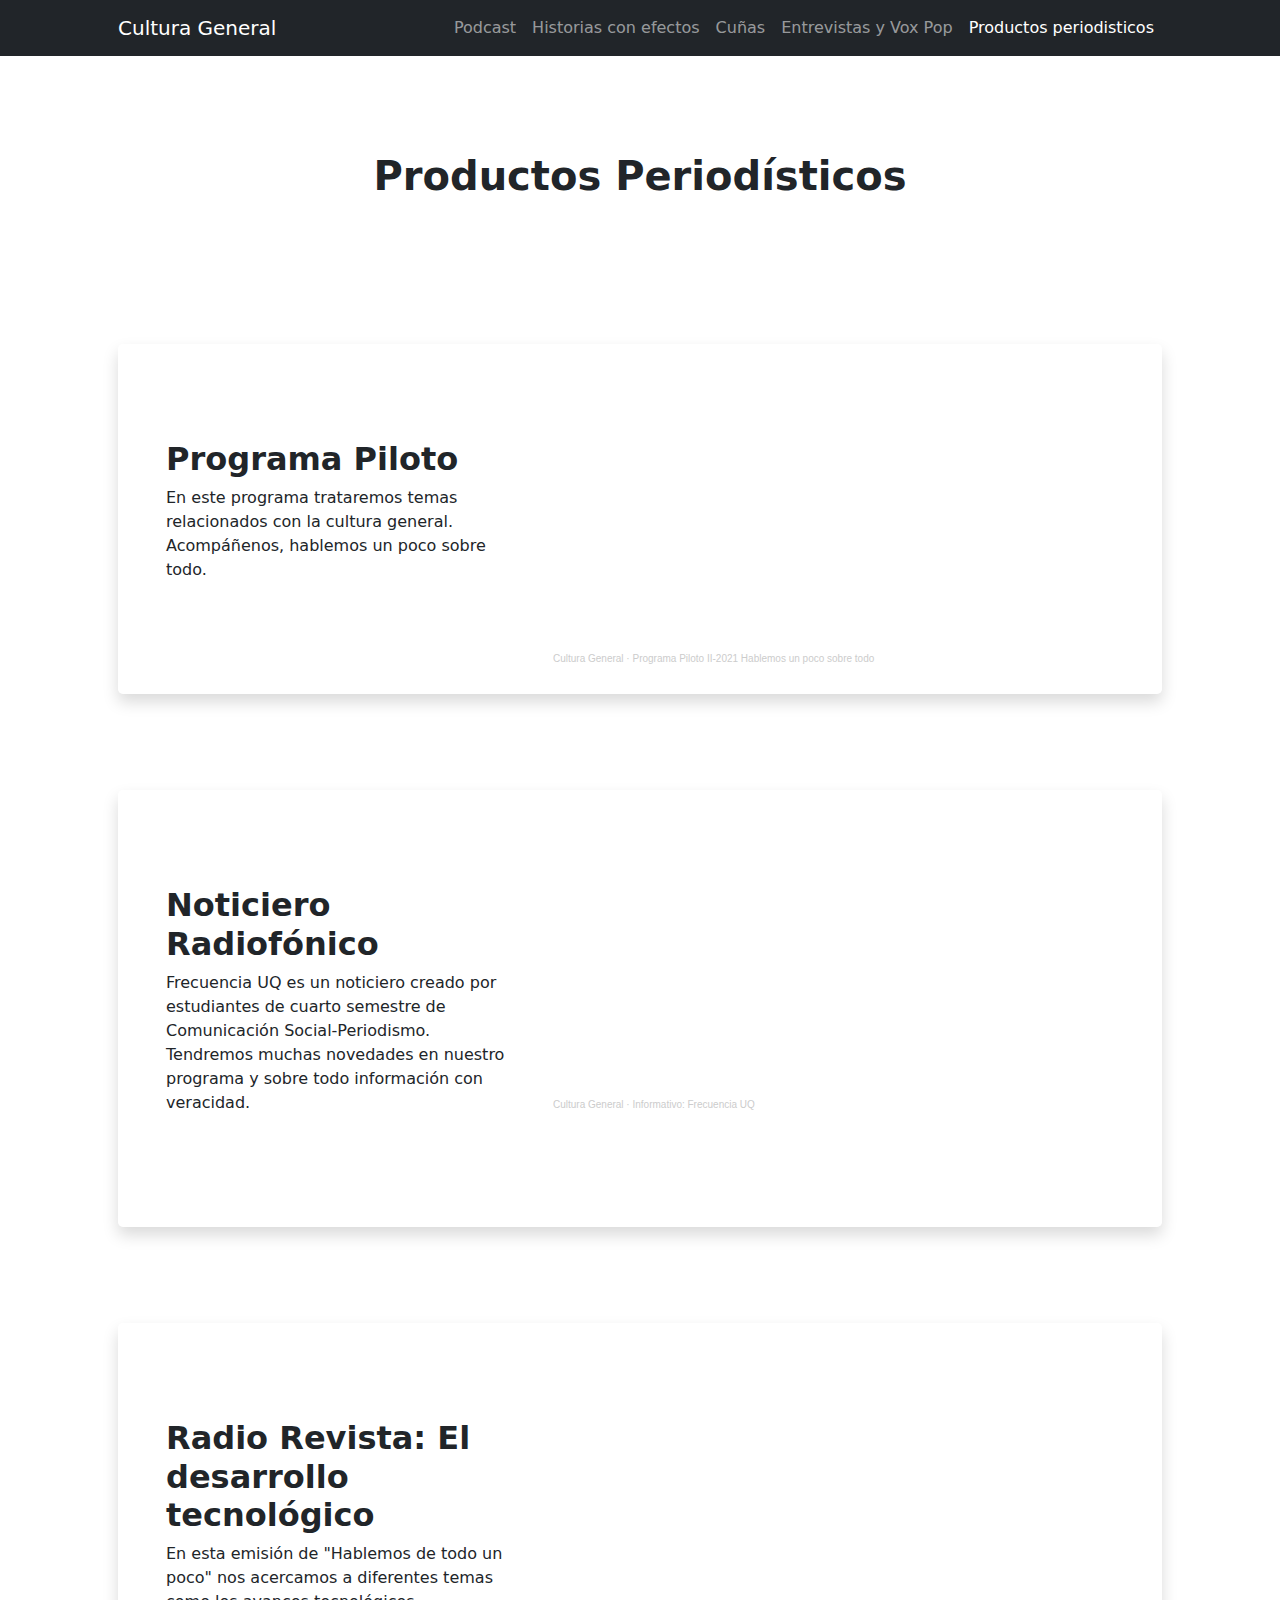
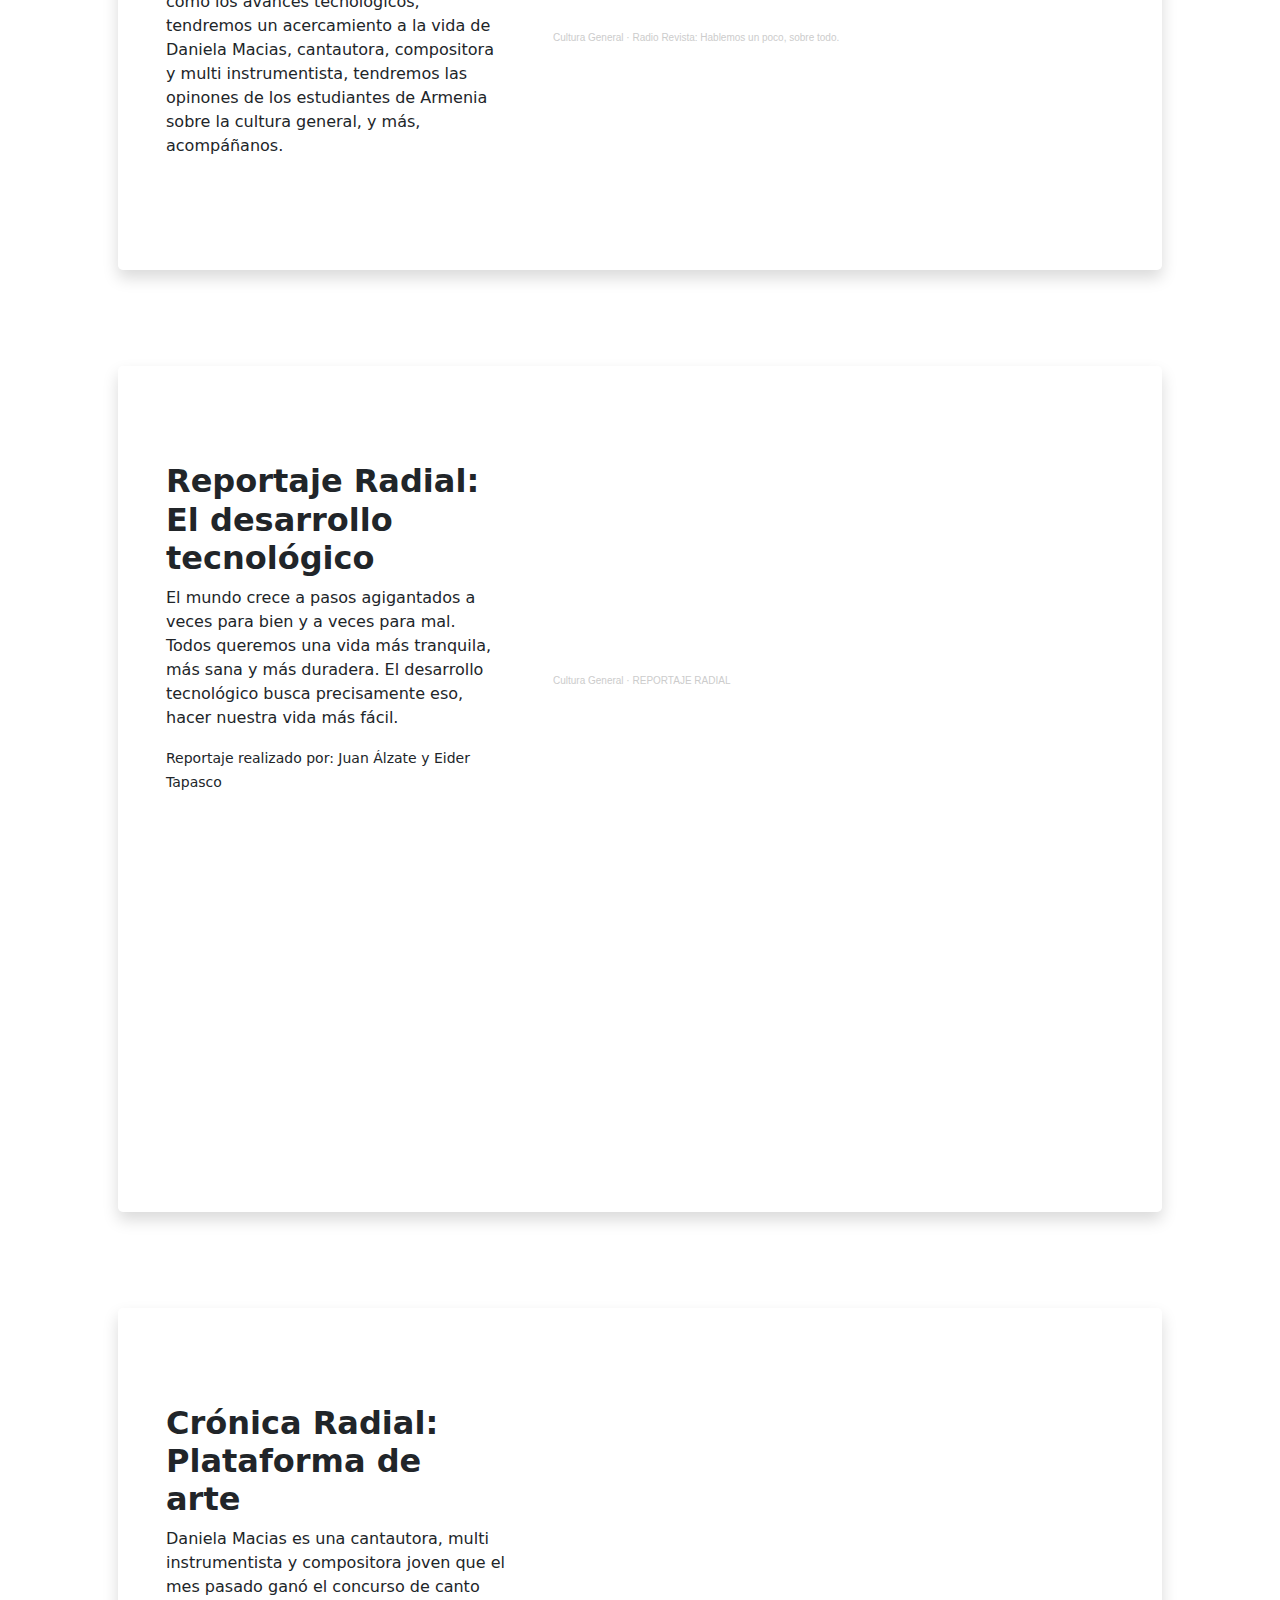
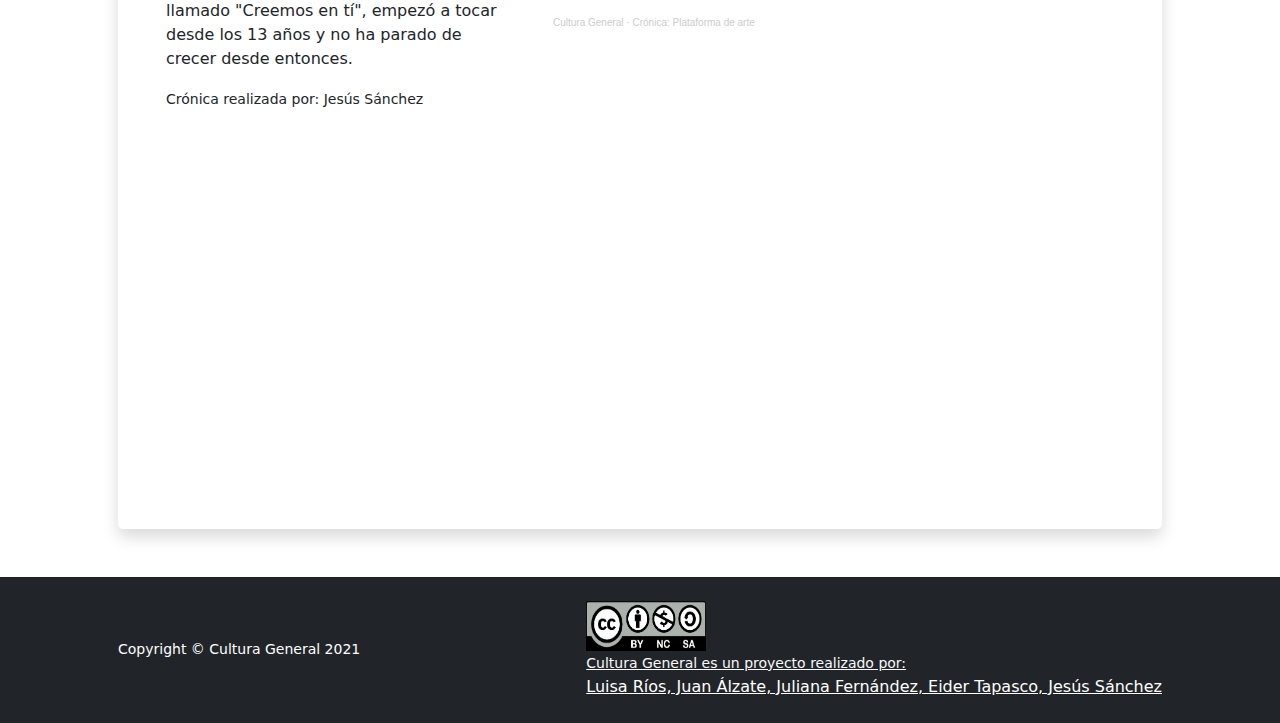
<file: Productos.html>
<!DOCTYPE html>
<html lang="en">
    <head>
        <meta charset="utf-8" />
        <meta name="viewport" content="width=device-width, initial-scale=1, shrink-to-fit=no" />
        <meta name="description" content="" />
        <meta name="author" content="" />
        <title>Productos periodísticos</title>
        <link rel="icon" type="image/png" href="img/logo.png"/>
        <!-- Bootstrap icons-->
        <link href="https://cdn.jsdelivr.net/npm/bootstrap-icons@1.5.0/font/bootstrap-icons.css" rel="stylesheet" />
        <!-- Core theme CSS (includes Bootstrap)-->
        <link href="css/styles.css" rel="stylesheet" />
    </head>
    <body class="d-flex flex-column">
        <main class="flex-shrink-0">
            <!-- Navigation-->
            <nav class="navbar navbar-expand-lg navbar-dark bg-dark">
                <div class="container px-5">
                    <a class="navbar-brand" href="index.html">Cultura General</a>
                    <button class="navbar-toggler" type="button" data-bs-toggle="collapse" data-bs-target="#navbarSupportedContent" aria-controls="navbarSupportedContent" aria-expanded="false" aria-label="Toggle navigation"><span class="navbar-toggler-icon"></span></button>
                    <div class="collapse navbar-collapse" id="navbarSupportedContent">
                        <ul class="navbar-nav ms-auto mb-2 mb-lg-0">
                            <li class="nav-item"><a class="nav-link" href="Podcast.html">Podcast</a></li>
                            <li class="nav-item"><a class="nav-link" href="HistoriaFX.html">Historias con efectos</a></li>
                            <li class="nav-item"><a class="nav-link" href="Cuñas.html">Cuñas</a></li>
                            <li class="nav-item"><a class="nav-link" href="Entrevistas.html">Entrevistas y Vox Pop</a></li>
                            <li class="nav-item active"><a class="nav-link active" href="Productos.html">Productos periodisticos</a></li>
                        </ul>
                    </div>
                </div>
            </nav>
            <!-- Page Content-->

            <header class="py-5">
                <div class="container px-5">
                    <div class="row justify-content-center">
                        <div class="col-lg-8 col-xxl-6">
                            <div class="text-center my-5">
                                <h1 class="fw-bolder mb-3">Productos Periodísticos</h1>
                            </div>
                        </div>
                    </div>
                </div>
            </header>

            <section class="py-5">
                <div class="container px-5">
                    <div class="card border-0 shadow rounded-3 overflow-hidden">
                        <div class="card-body p-0">
                            <div class="row gx-0">
                                <div class="col-lg-6 col-xl-5 py-lg-5">
                                    <div class="p-4 p-md-5">
                                        <div class="h2 fw-bolder">Programa Piloto</div>
                                        <p>En este programa trataremos temas relacionados con la cultura general. Acompáñenos, hablemos un poco sobre todo.</p>
                                    </div>
                                </div>
                                <div class="col-lg-6 col-xl-7">
                                  <iframe width="100%" height="300" scrolling="no" frameborder="no" allow="autoplay" src="https://w.soundcloud.com/player/?url=https%3A//api.soundcloud.com/tracks/1171002769&color=%23ff5500&auto_play=false&hide_related=false&show_comments=true&show_user=true&show_reposts=false&show_teaser=true&visual=true"></iframe><div style="font-size: 10px; color: #cccccc;line-break: anywhere;word-break: normal;overflow: hidden;white-space: nowrap;text-overflow: ellipsis; font-family: Interstate,Lucida Grande,Lucida Sans Unicode,Lucida Sans,Garuda,Verdana,Tahoma,sans-serif;font-weight: 100;"><a href="https://soundcloud.com/user-937987554" title="Cultura General" target="_blank" style="color: #cccccc; text-decoration: none;">Cultura General</a> · <a href="https://soundcloud.com/user-937987554/programa-piloto-ii-2021-hablemos-un-poco-sobre-todo" title="Programa Piloto II-2021 Hablemos un poco sobre todo" target="_blank" style="color: #cccccc; text-decoration: none;">Programa Piloto II-2021 Hablemos un poco sobre todo</a></div>
                                </div>
                            </div>
                        </div>
                    </div>
                </div>
            </section>

            <section class="py-5">
                <div class="container px-5">
                    <div class="card border-0 shadow rounded-3 overflow-hidden">
                        <div class="card-body p-0">
                            <div class="row gx-0">
                                <div class="col-lg-6 col-xl-5 py-lg-5">
                                    <div class="p-4 p-md-5">
                                        <div class="h2 fw-bolder">Noticiero Radiofónico</div>
                                        <p>Frecuencia UQ es un noticiero creado por estudiantes de cuarto semestre de Comunicación Social-Periodismo. Tendremos muchas novedades en nuestro programa y sobre todo información con veracidad.</p>
                                    </div>
                                </div>
                                <div class="col-lg-6 col-xl-7">
                                  <iframe width="100%" height="300" scrolling="no" frameborder="no" allow="autoplay" src="https://w.soundcloud.com/player/?url=https%3A//api.soundcloud.com/tracks/1177749640&color=%23ff5500&auto_play=false&hide_related=false&show_comments=true&show_user=true&show_reposts=false&show_teaser=true&visual=true"></iframe><div style="font-size: 10px; color: #cccccc;line-break: anywhere;word-break: normal;overflow: hidden;white-space: nowrap;text-overflow: ellipsis; font-family: Interstate,Lucida Grande,Lucida Sans Unicode,Lucida Sans,Garuda,Verdana,Tahoma,sans-serif;font-weight: 100;"><a href="https://soundcloud.com/user-937987554" title="Cultura General" target="_blank" style="color: #cccccc; text-decoration: none;">Cultura General</a> · <a href="https://soundcloud.com/user-937987554/frecuencia-uq" title="Informativo: Frecuencia UQ" target="_blank" style="color: #cccccc; text-decoration: none;">Informativo: Frecuencia UQ</a></div>
                                </div>
                            </div>
                        </div>
                    </div>
                </div>
            </section>

            <section class="py-5">
                <div class="container px-5">
                    <div class="card border-0 shadow rounded-3 overflow-hidden">
                        <div class="card-body p-0">
                            <div class="row gx-0">
                                <div class="col-lg-6 col-xl-5 py-lg-5">
                                    <div class="p-4 p-md-5">
                                        <div class="h2 fw-bolder">Radio Revista: El desarrollo tecnológico</div>
                                        <p>En esta emisión de "Hablemos de todo un poco" nos acercamos a diferentes temas como los avances tecnológicos, tendremos un acercamiento a la vida de Daniela Macias, cantautora, compositora y multi instrumentista, tendremos las opinones de los estudiantes de Armenia sobre la cultura general, y más, acompáñanos.</p>
                                    </div>
                                </div>
                                <div class="col-lg-6 col-xl-7">
                                  <iframe width="100%" height="300" scrolling="no" frameborder="no" allow="autoplay" src="https://w.soundcloud.com/player/?url=https%3A//api.soundcloud.com/tracks/1177766041&color=%23ff5500&auto_play=false&hide_related=false&show_comments=true&show_user=true&show_reposts=false&show_teaser=true&visual=true"></iframe><div style="font-size: 10px; color: #cccccc;line-break: anywhere;word-break: normal;overflow: hidden;white-space: nowrap;text-overflow: ellipsis; font-family: Interstate,Lucida Grande,Lucida Sans Unicode,Lucida Sans,Garuda,Verdana,Tahoma,sans-serif;font-weight: 100;"><a href="https://soundcloud.com/user-937987554" title="Cultura General" target="_blank" style="color: #cccccc; text-decoration: none;">Cultura General</a> · <a href="https://soundcloud.com/user-937987554/radio-revista-hablemos-un-poco-sobre-todo" title="Radio Revista: Hablemos un poco, sobre todo." target="_blank" style="color: #cccccc; text-decoration: none;">Radio Revista: Hablemos un poco, sobre todo.</a></div>
                                </div>
                            </div>
                        </div>
                    </div>
                </div>
            </section>

            <section class="py-5">
                <div class="container px-5">
                    <div class="card border-0 shadow rounded-3 overflow-hidden">
                        <div class="card-body p-0">
                            <div class="row gx-0">
                                <div class="col-lg-6 col-xl-5 py-lg-5">
                                    <div class="p-4 p-md-5">
                                        <div class="h2 fw-bolder">Reportaje Radial: El desarrollo tecnológico</div>
                                        <p>El mundo crece a pasos agigantados a veces para bien y a veces para mal. Todos queremos una vida más tranquila, más sana y más duradera. El desarrollo tecnológico busca precisamente eso, hacer nuestra vida más fácil.</p>
                                        <small>Reportaje realizado por: Juan Álzate y Eider Tapasco</small>
                                    </div>
                                </div>
                                <div class="col-lg-6 col-xl-7">
                                  <iframe width="100%" height="300" scrolling="no" frameborder="no" allow="autoplay" src="https://w.soundcloud.com/player/?url=https%3A//api.soundcloud.com/tracks/1177972576&color=%23ff5500&auto_play=false&hide_related=false&show_comments=true&show_user=true&show_reposts=false&show_teaser=true&visual=true"></iframe><div style="font-size: 10px; color: #cccccc;line-break: anywhere;word-break: normal;overflow: hidden;white-space: nowrap;text-overflow: ellipsis; font-family: Interstate,Lucida Grande,Lucida Sans Unicode,Lucida Sans,Garuda,Verdana,Tahoma,sans-serif;font-weight: 100;"><a href="https://soundcloud.com/user-937987554" title="Cultura General" target="_blank" style="color: #cccccc; text-decoration: none;">Cultura General</a> · <a href="https://soundcloud.com/user-937987554/reportaje-radial" title="REPORTAJE RADIAL" target="_blank" style="color: #cccccc; text-decoration: none;">REPORTAJE RADIAL</a></div>
                                </div>
                                <center><div class="col-lg-10">
                                  <iframe width="560" height="315" src="https://www.youtube.com/embed/N_ufD3Dwe_M" title="YouTube video player" frameborder="0" allow="accelerometer; autoplay; clipboard-write; encrypted-media; gyroscope; picture-in-picture" allowfullscreen></iframe>
                                </div></center>
                            </div>
                        </div>
                    </div>
                </div>
            </section>

            <section class="py-5">
                <div class="container px-5">
                    <div class="card border-0 shadow rounded-3 overflow-hidden">
                        <div class="card-body p-0">
                            <div class="row gx-0">
                                <div class="col-lg-6 col-xl-5 py-lg-5">
                                    <div class="p-4 p-md-5">
                                        <div class="h2 fw-bolder">Crónica Radial: Plataforma de arte</div>
                                        <p>Daniela Macias es una cantautora, multi instrumentista y compositora joven que el mes pasado ganó el concurso de canto llamado "Creemos en tí", empezó a tocar desde los 13 años y no ha parado de crecer desde entonces.</p>
                                        <small>Crónica realizada por: Jesús Sánchez</small>
                                    </div>
                                </div>
                                <div class="col-lg-6 col-xl-7">
                                  <iframe width="100%" height="300" scrolling="no" frameborder="no" allow="autoplay" src="https://w.soundcloud.com/player/?url=https%3A//api.soundcloud.com/tracks/1175244343&color=%23ff5500&auto_play=false&hide_related=false&show_comments=true&show_user=true&show_reposts=false&show_teaser=true&visual=true"></iframe><div style="font-size: 10px; color: #cccccc;line-break: anywhere;word-break: normal;overflow: hidden;white-space: nowrap;text-overflow: ellipsis; font-family: Interstate,Lucida Grande,Lucida Sans Unicode,Lucida Sans,Garuda,Verdana,Tahoma,sans-serif;font-weight: 100;"><a href="https://soundcloud.com/user-937987554" title="Cultura General" target="_blank" style="color: #cccccc; text-decoration: none;">Cultura General</a> · <a href="https://soundcloud.com/user-937987554/cronica-plataforma-de-arte" title="Crónica: Plataforma de arte" target="_blank" style="color: #cccccc; text-decoration: none;">Crónica: Plataforma de arte</a></div>
                                </div>
                                <center><div class="col-lg-10">
                                  <iframe width="560" height="315" src="https://www.youtube.com/embed/TZ62BK_o0v8" title="YouTube video player" frameborder="0" allow="accelerometer; autoplay; clipboard-write; encrypted-media; gyroscope; picture-in-picture" allowfullscreen></iframe>
                                </div></center>
                            </div>
                        </div>
                    </div>
                </div>
            </section>

        </main>
        <!-- Footer-->
        <footer class="bg-dark py-4 mt-auto">
            <div class="container px-5">
                <div class="row align-items-center justify-content-between flex-column flex-sm-row">
                    <div class="col-auto"><div class="small m-0 text-white">Copyright &copy; Cultura General 2021</div></div>
                    <div class="col-auto">
                      <img class="" src="img/licencia.png" alt="..." width="120" height="50"><br>
                      <a class="link-light small">Cultura General es un proyecto realizado por:</a><br>
                      <a class="bg-dark text-white">Luisa Ríos, Juan Álzate, Juliana Fernández, Eider Tapasco, Jesús Sánchez</a>
                    </div>
                </div>
            </div>
        </footer>
        <!-- Bootstrap core JS-->
        <script src="https://cdn.jsdelivr.net/npm/bootstrap@5.1.3/dist/js/bootstrap.bundle.min.js"></script>
        <!-- Core theme JS-->
        <script src="js/scripts.js"></script>
    </body>
</html>
</file>
